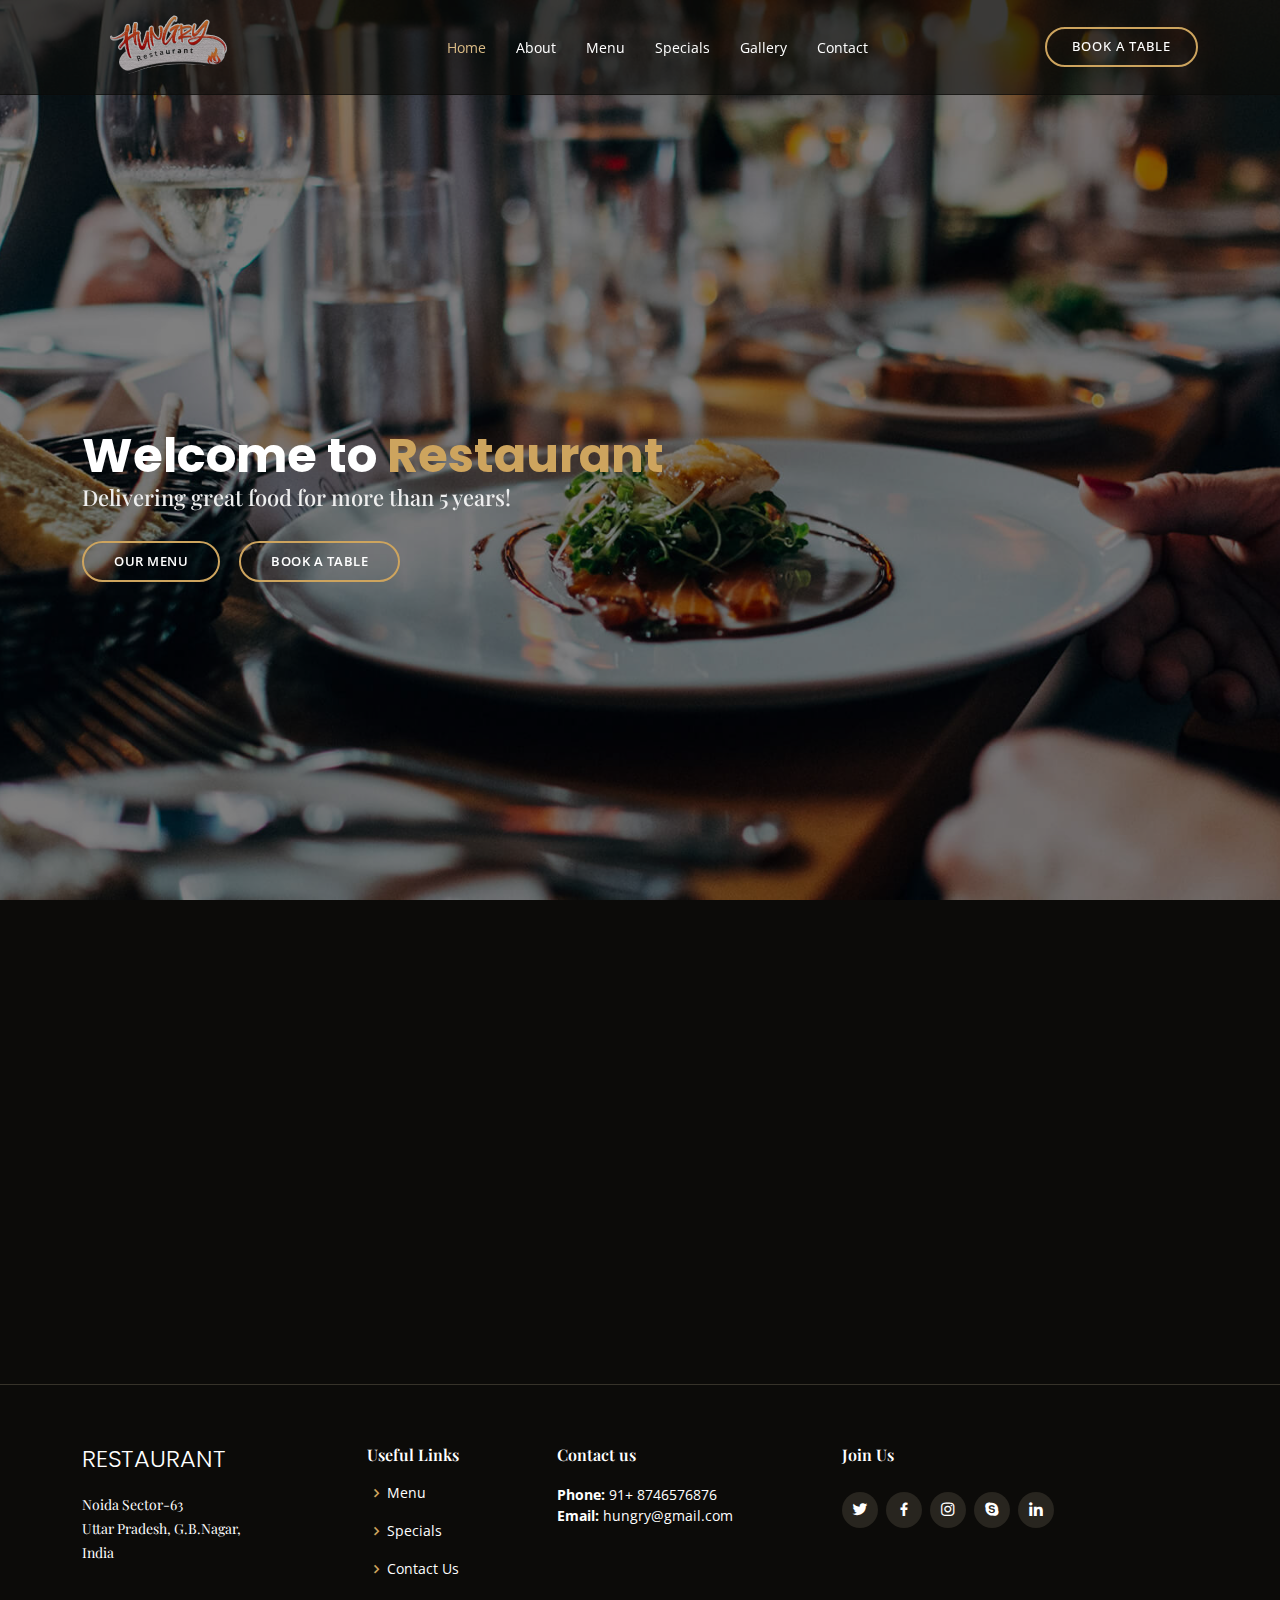
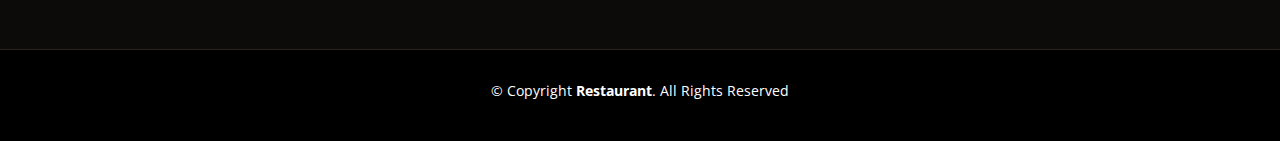
<file: index.html>
<!DOCTYPE html>
<html lang="en">

<head>
  <meta charset="utf-8">
  <meta content="width=device-width, initial-scale=1.0" name="viewport">

  <title>Restaurant Wesite</title>
  <meta content="" name="description">
  <meta content="" name="keywords">

  <!-- Google Fonts -->
  <link
    href="https://fonts.googleapis.com/css?family=Open+Sans:300,300i,400,400i,600,600i,700,700i|Playfair+Display:ital,wght@0,400;0,500;0,600;0,700;1,400;1,500;1,600;1,700|Poppins:300,300i,400,400i,500,500i,600,600i,700,700i"
    rel="stylesheet">

  <!--  CSS Files -->
  <link href="assets/vendor/animate.css/animate.min.css" rel="stylesheet">
  <link href="assets/vendor/aos/aos.css" rel="stylesheet">
  <link href="assets/vendor/bootstrap/css/bootstrap.min.css" rel="stylesheet">
  <link href="assets/vendor/bootstrap-icons/bootstrap-icons.css" rel="stylesheet">
  <link href="assets/vendor/boxicons/css/boxicons.min.css" rel="stylesheet">
  <link href="assets/vendor/glightbox/css/glightbox.min.css" rel="stylesheet">
  <link href="assets/vendor/swiper/swiper-bundle.min.css" rel="stylesheet">

  <!-- ------------main css file------- -->
  <link href="assets/css/style.css" rel="stylesheet">

</head>

<body>

  <!--  Top Bar -->
  <div id="topbar" class="d-flex align-items-center fixed-top">
    <div class="container d-flex justify-content-center justify-content-md-between">


    </div>
  </div>

  <!--  Header -->
  <header id="header" class="fixed-top d-flex align-items-cente">
    <div class="container-fluid container-xl d-flex align-items-center justify-content-lg-between">


      <a href="index.html" class="logo me-auto me-lg-0"><img src="assets/img/logo.png" alt="" class="img-fluid"></a>

      <nav id="navbar" class="navbar order-last order-lg-0">
        <ul>
          <li><a class="nav-link scrollto active" href="index.html">Home</a></li>
          <li><a class="nav-link scrollto" href="about.html">About</a></li>
          <li><a class="nav-link scrollto" href="menu.html">Menu</a></li>
          <li><a class="nav-link scrollto" href="specials.html">Specials</a></li>

          <li><a class="nav-link scrollto" href="gallery.html">Gallery</a></li>
          <li><a class="nav-link scrollto" href="contact.html">Contact</a></li>
        </ul>
        <i class="bi bi-list mobile-nav-toggle"></i>
      </nav><!-- .navbar -->
      <a href="book.html" class="book-a-table-btn scrollto d-none d-lg-flex">Book a table</a>

    </div>
  </header><!-- End Header -->

  <!--  Home Section  -->
  <section id="hero" class="d-flex align-items-center">
    <div class="container position-relative text-center text-lg-start" data-aos="zoom-in" data-aos-delay="100">
      <div class="row">
        <div class="col-lg-8">
          <h1>Welcome to <span class="blink">

              Restaurant</span>
            <h2>Delivering great food for more than 5 years!</h2>

            <div class="btns">
              <a href="menu.html" class="btn-menu animated fadeInUp scrollto">Our Menu</a>
              <a href="book.html" class="btn-book animated fadeInUp scrollto">Book a Table</a>
            </div>
        </div>
        <div class="col-lg-4 d-flex align-items-center justify-content-center position-relative" data-aos="zoom-in"
          data-aos-delay="200">

        </div>

      </div>
    </div>
  </section><!-- End Home -->


  <!--  Why Us Section  -->
  <section id="why-us" class="why-us">
    <div class="container" data-aos="fade-up">

      <div class="section-title">
        <h2>Why Us</h2>
        <p>Why Choose Our Restaurant</p>
      </div>

      <div class="row">

        <div class="col-lg-4">
          <div class="box" data-aos="zoom-in" data-aos-delay="100">
            <span>01</span>
            <h4>Wide Variety</h4>
            <p>We offer a wide varierty of healthy foods like for Parties,Lunch,Dinner and So on.</p>
          </div>
        </div>

        <div class="col-lg-4 mt-4 mt-lg-0">
          <div class="box" data-aos="zoom-in" data-aos-delay="200">
            <span>02</span>
            <h4>Available 24*7</h4>
            <p> We offer services that is available at any time and usually, every day.</p>
          </div>
        </div>

        <div class="col-lg-4 mt-4 mt-lg-0">
          <div class="box" data-aos="zoom-in" data-aos-delay="300">
            <span>03</span>
            <h4>Deliver on Time.</h4>
            <p>We offer Safe and Fast delivery of Healthy Food across India.</p>
          </div>
        </div>

      </div>

    </div>
  </section><!-- End Why Us Section -->



  <!--  Footer  -->
  <footer id="footer">
    <div class="footer-top">
      <div class="container">
        <div class="row">

          <div class="col-lg-3 col-md-6">
            <div class="footer-info">
              <h3>Restaurant</h3>
              <p>
                Noida Sector-63<br>
                Uttar Pradesh,
                G.B.Nagar,<br>
                India<br><br>
              </p>

            </div>
          </div>

          <div class="col-lg-2 col-md-6 footer-links">
            <h4>Useful Links</h4>
            <ul>

              <li><i class="bx bx-chevron-right"></i> <a href="menu.html">Menu</a></li>
              <li><i class="bx bx-chevron-right"></i> <a href="specials.html">Specials</a></li>
              <li><i class="bx bx-chevron-right"></i> <a href="contact.html">Contact Us</a></li>

            </ul>
          </div>

          <div class="col-lg-3 col-md-6 footer-links">
            <h4>Contact us</h4>
            <p>

              <strong>Phone:</strong> 91+ 8746576876<br>
              <strong>Email:</strong> hungry@gmail.com<br>
            </p>
          </div>

          <div class="col-lg-4 col-md-6 footer-newsletter">
            <h4>Join Us</h4>
            <div class="social-links mt-3">
              <a href="https:\\www.twitter.com" class="twitter"><i class="bx bxl-twitter"></i></a>
              <a href="https:\\www.facebook.com" class="facebook"><i class="bx bxl-facebook"></i></a>
              <a href="https:\\www.instagram.com" class="instagram"><i class="bx bxl-instagram"></i></a>
              <a href="https:\\www.skype.com" class="google-plus"><i class="bx bxl-skype"></i></a>
              <a href="https:\\www.linkedin.com" class="linkedin"><i class="bx bxl-linkedin"></i></a>
            </div>

          </div>

        </div>
      </div>
    </div>

    <div class="container">
      <div class="copyright">
        &copy; Copyright <strong><span>Restaurant</span></strong>. All Rights Reserved
      </div>
      <div class="credits">

      </div>
    </div>
  </footer><!-- End Footer -->

  <div id="preloader"></div>
  <a href="#" class="back-to-top d-flex align-items-center justify-content-center"><i
      class="bi bi-arrow-up-short"></i></a>

  <!--  JS Files -->
  <script src="assets/vendor/aos/aos.js"></script>
  <script src="assets/vendor/bootstrap/js/bootstrap.bundle.min.js"></script>
  <script src="assets/vendor/glightbox/js/glightbox.min.js"></script>
  <script src="assets/vendor/isotope-layout/isotope.pkgd.min.js"></script>
  <script src="assets/vendor/swiper/swiper-bundle.min.js"></script>
  <script src="assets/vendor/php-email-form/validate.js"></script>

  <!--  Main JS File -->
  <script src="assets/js/main.js"></script>

</body>

</html>
</file>
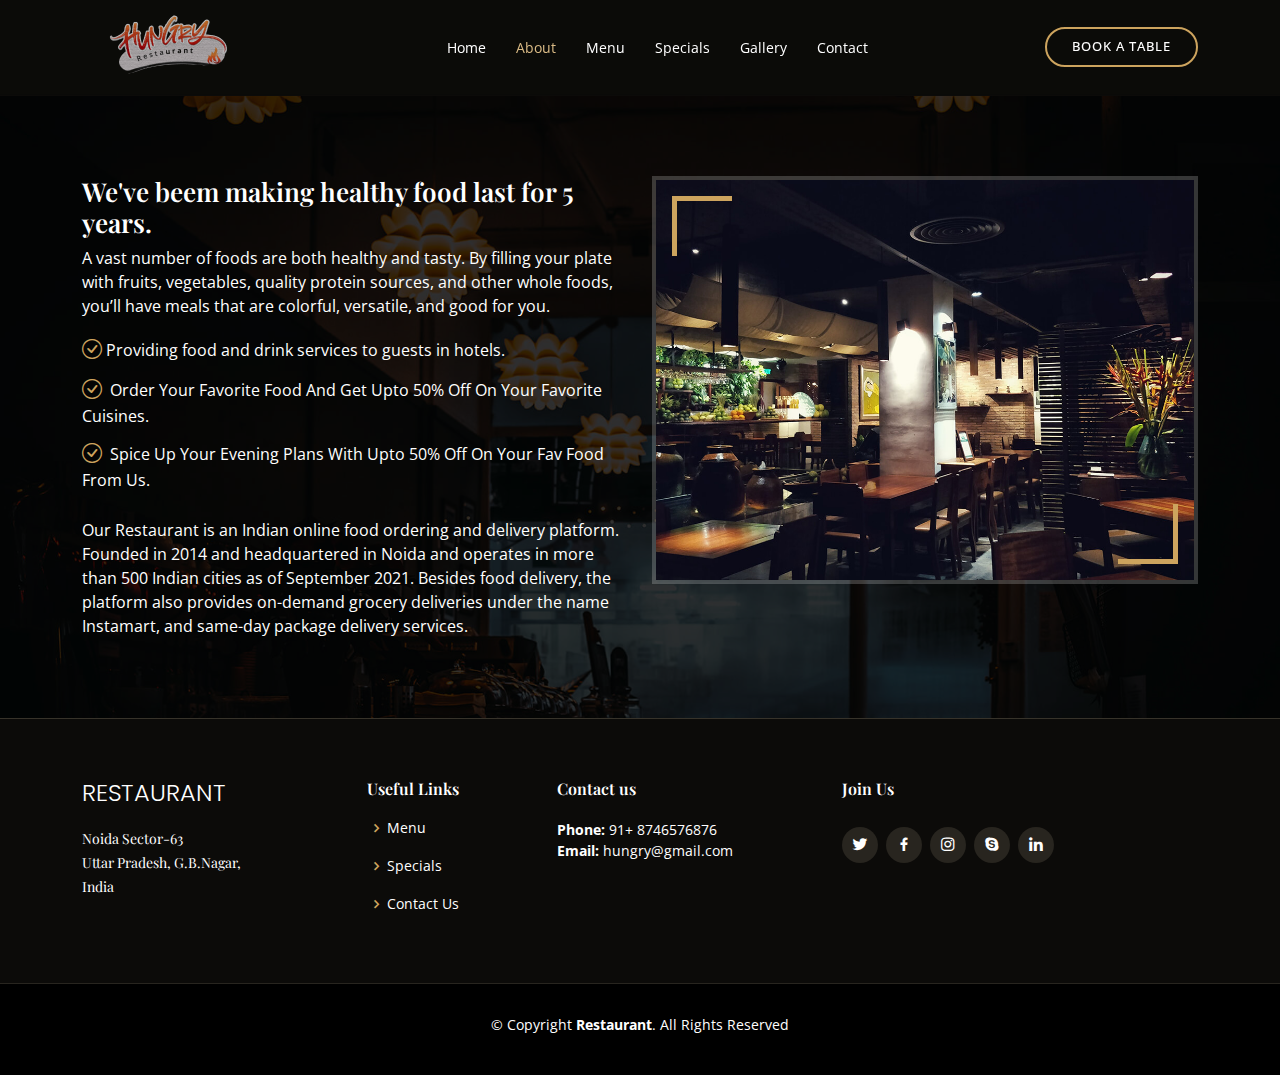
<file: about.html>
<!DOCTYPE html>
<html lang="en">

<head>
  <meta charset="utf-8">
  <meta content="width=device-width, initial-scale=1.0" name="viewport">

  <title>Restaurant Wesite</title>
  <meta content="" name="description">
  <meta content="" name="keywords">

  <!-- Google Fonts -->
  <link
    href="https://fonts.googleapis.com/css?family=Open+Sans:300,300i,400,400i,600,600i,700,700i|Playfair+Display:ital,wght@0,400;0,500;0,600;0,700;1,400;1,500;1,600;1,700|Poppins:300,300i,400,400i,500,500i,600,600i,700,700i"
    rel="stylesheet">

  <!-- CSS Files -->
  <link href="assets/vendor/animate.css/animate.min.css" rel="stylesheet">
  <link href="assets/vendor/aos/aos.css" rel="stylesheet">
  <link href="assets/vendor/bootstrap/css/bootstrap.min.css" rel="stylesheet">
  <link href="assets/vendor/bootstrap-icons/bootstrap-icons.css" rel="stylesheet">
  <link href="assets/vendor/boxicons/css/boxicons.min.css" rel="stylesheet">
  <link href="assets/vendor/glightbox/css/glightbox.min.css" rel="stylesheet">
  <link href="assets/vendor/swiper/swiper-bundle.min.css" rel="stylesheet">

  <!-- ------------main css file------- -->
  <link href="assets/css/style.css" rel="stylesheet">
</head>

<body>

  <!--  Top Bar -->
  <div id="topbar" class="d-flex align-items-center fixed-top">
    <div class="container d-flex justify-content-center justify-content-md-between">


    </div>
  </div>

  <!--  Header  -->
  <header id="header" class="fixed-top d-flex align-items-cente">
    <div class="container-fluid container-xl d-flex align-items-center justify-content-lg-between">


      <a href="index.html" class="logo me-auto me-lg-0"><img src="assets/img/logo.png" alt="" class="img-fluid"></a>

      <nav id="navbar" class="navbar order-last order-lg-0">
        <ul>
          <li><a class="nav-link scrollto " href="index.html">Home</a></li>
          <li><a class="nav-link scrollto active " href="about.html">About</a></li>
          <li><a class="nav-link scrollto" href="menu.html">Menu</a></li>
          <li><a class="nav-link scrollto" href="specials.html">Specials</a></li>

          <li><a class="nav-link scrollto" href="gallery.html">Gallery</a></li>
          <li><a class="nav-link scrollto" href="contact.html">Contact</a></li>
        </ul>
        <i class="bi bi-list mobile-nav-toggle"></i>
      </nav><!-- navbar -->
      <a href="book.html" class="book-a-table-btn scrollto d-none d-lg-flex">Book a table</a>

    </div>
  </header><!-- End Header -->
  <br>
  <br>
  <br>
  <br>


  <!-- About Section -->
  <section id="about" class="about">
    <div class="container" data-aos="fade-up">

      <div class="row">
        <div class="col-lg-6 order-1 order-lg-2" data-aos="zoom-in" data-aos-delay="100">
          <div class="about-img">
            <img src="assets/img/about.jpg" alt="">
          </div>
        </div>
        <div class="col-lg-6 pt-4 pt-lg-0 order-2 order-lg-1 content">
          <h3>We've beem making healthy food last for 5 years.</h3>
          <p>
            A vast number of foods are both healthy and tasty. By filling your plate with fruits, vegetables, quality
            protein sources, and other whole foods, you’ll have meals that are colorful, versatile, and good for you.
          </p>
          <ul>
            <li><i class="bi bi-check-circle"></i>Providing food and drink services to guests in hotels.</li>
            <li><i class="bi bi-check-circle"></i> Order Your Favorite Food And Get Upto 50% Off On Your Favorite
              Cuisines.</li>
            <li><i class="bi bi-check-circle"></i> Spice Up Your Evening Plans With Upto 50% Off On Your Fav Food From
              Us.</li>
          </ul>
          <p>
            Our Restaurant is an Indian online food ordering and delivery platform. Founded in 2014 and headquartered in
            Noida and operates in more than 500 Indian cities as of September 2021. Besides food delivery, the platform
            also provides on-demand grocery deliveries under the name Instamart, and same-day package delivery services.
          </p>
        </div>
      </div>

    </div>
  </section><!-- End About Section -->



  <!--  Footer  -->
  <footer id="footer">
    <div class="footer-top">
      <div class="container">
        <div class="row">

          <div class="col-lg-3 col-md-6">
            <div class="footer-info">
              <h3>Restaurant</h3>
              <p>
                Noida Sector-63<br>
                Uttar Pradesh,
                G.B.Nagar,<br>
                India<br><br>
              </p>

            </div>
          </div>

          <div class="col-lg-2 col-md-6 footer-links">
            <h4>Useful Links</h4>
            <ul>

              <li><i class="bx bx-chevron-right"></i> <a href="menu.html">Menu</a></li>
              <li><i class="bx bx-chevron-right"></i> <a href="specials.html">Specials</a></li>
              <li><i class="bx bx-chevron-right"></i> <a href="contact.html">Contact Us</a></li>

            </ul>
          </div>

          <div class="col-lg-3 col-md-6 footer-links">
            <h4>Contact us</h4>
            <p>

              <strong>Phone:</strong> 91+ 8746576876<br>
              <strong>Email:</strong> hungry@gmail.com<br>
            </p>
          </div>

          <div class="col-lg-4 col-md-6 footer-newsletter">
            <h4>Join Us</h4>
            <div class="social-links mt-3">
              <a href="https:\\www.twitter.com" class="twitter"><i class="bx bxl-twitter"></i></a>
              <a href="https:\\www.facebook.com" class="facebook"><i class="bx bxl-facebook"></i></a>
              <a href="https:\\www.instagram.com" class="instagram"><i class="bx bxl-instagram"></i></a>
              <a href="https:\\www.skype.com" class="google-plus"><i class="bx bxl-skype"></i></a>
              <a href="https:\\www.linkedin.com" class="linkedin"><i class="bx bxl-linkedin"></i></a>
            </div>

          </div>

        </div>
      </div>
    </div>

    <div class="container">
      <div class="copyright">
        &copy; Copyright <strong><span>Restaurant</span></strong>. All Rights Reserved
      </div>
      <div class="credits">

      </div>
    </div>
  </footer><!-- End Footer -->

  <div id="preloader"></div>
  <a href="#" class="back-to-top d-flex align-items-center justify-content-center"><i
      class="bi bi-arrow-up-short"></i></a>

  <!-- JS Files -->
  <script src="assets/vendor/aos/aos.js"></script>
  <script src="assets/vendor/bootstrap/js/bootstrap.bundle.min.js"></script>
  <script src="assets/vendor/glightbox/js/glightbox.min.js"></script>
  <script src="assets/vendor/isotope-layout/isotope.pkgd.min.js"></script>
  <script src="assets/vendor/swiper/swiper-bundle.min.js"></script>
  <script src="assets/vendor/php-email-form/validate.js"></script>

  <!--  Main JS File -->
  <script src="assets/js/main.js"></script>

</body>

</html>
</file>
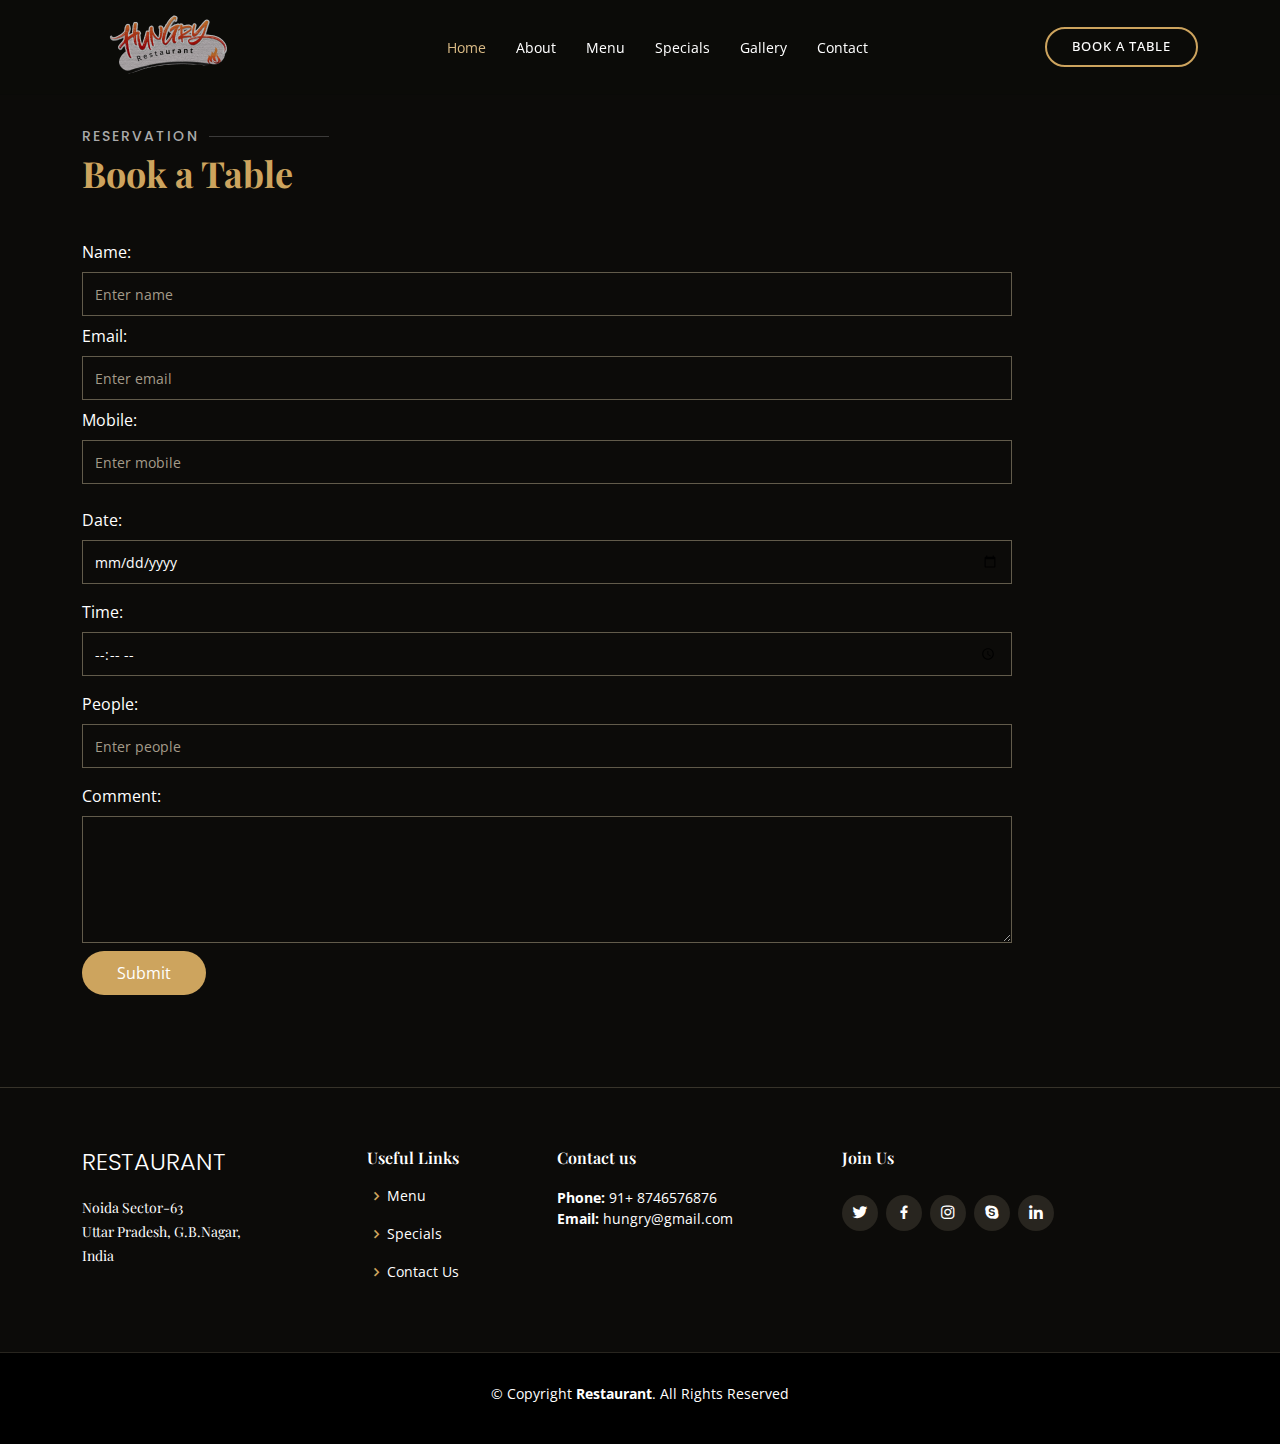
<file: book.html>
<!DOCTYPE html>
<html lang="en">

<head>
  <meta charset="utf-8">
  <meta content="width=device-width, initial-scale=1.0" name="viewport">

  <title>Restaurant Wesite</title>
  <meta content="" name="description">
  <meta content="" name="keywords">



  <!-- Google Fonts -->
  <link
    href="https://fonts.googleapis.com/css?family=Open+Sans:300,300i,400,400i,600,600i,700,700i|Playfair+Display:ital,wght@0,400;0,500;0,600;0,700;1,400;1,500;1,600;1,700|Poppins:300,300i,400,400i,500,500i,600,600i,700,700i"
    rel="stylesheet">

  <!--  CSS Files -->
  <link href="assets/vendor/animate.css/animate.min.css" rel="stylesheet">
  <link href="assets/vendor/aos/aos.css" rel="stylesheet">
  <link href="assets/vendor/bootstrap/css/bootstrap.min.css" rel="stylesheet">
  <link href="assets/vendor/bootstrap-icons/bootstrap-icons.css" rel="stylesheet">
  <link href="assets/vendor/boxicons/css/boxicons.min.css" rel="stylesheet">
  <link href="assets/vendor/glightbox/css/glightbox.min.css" rel="stylesheet">
  <link href="assets/vendor/swiper/swiper-bundle.min.css" rel="stylesheet">

  <!-- ------------main css file------- -->
  <link href="assets/css/style.css" rel="stylesheet">

  <script src="//cdnjs.cloudflare.com/ajax/libs/jquery/3.2.1/jquery.min.js"></script>
  <script src="//maxcdn.bootstrapcdn.com/bootstrap/4.1.1/js/bootstrap.min.js"></script>

  <script>
    function validateNumber(e) {
      const pattern = /^[0-9]$/;

      return pattern.test(e.key)
    }
  </script>

</head>



<body>

  <!-- Top Bar -->
  <div id="topbar" class="d-flex align-items-center fixed-top">
    <div class="container d-flex justify-content-center justify-content-md-between">

    </div>
  </div>

  <!-- Header -->
  <header id="header" class="fixed-top d-flex align-items-cente">
    <div class="container-fluid container-xl d-flex align-items-center justify-content-lg-between">


      <a href="index.html" class="logo me-auto me-lg-0"><img src="assets/img/logo.png" alt="" class="img-fluid"></a>

      <nav id="navbar" class="navbar order-last order-lg-0">
        <ul>
          <li><a class="nav-link scrollto active" href="index.html">Home</a></li>
          <li><a class="nav-link scrollto" href="about.html">About</a></li>
          <li><a class="nav-link scrollto" href="menu.html">Menu</a></li>
          <li><a class="nav-link scrollto" href="specials.html">Specials</a></li>

          <li><a class="nav-link scrollto" href="gallery.html">Gallery</a></li>
          <li><a class="nav-link scrollto" href="contact.html">Contact</a></li>
        </ul>
        <i class="bi bi-list mobile-nav-toggle"></i>
      </nav><!-- navbar -->
      <a href="book.html" class="book-a-table-btn scrollto d-none d-lg-flex">Book a table</a>

    </div>
  </header><!-- End Header -->
  <br>
  <br>
  <br>



  <!-- Book A Table Section -->
  <section id="book-a-table" class="book-a-table">
    <div class="container" data-aos="fade-up">

      <div class="section-title">
        <h2>Reservation</h2>
        <p>Book a Table</p>
      </div>

      <form method="post" id="frmContactus" class="php-email-form" data-aos="fade-up" data-aos-delay="100">
        <div class="row">
          <div class="contact-form">
            <div class="form-group">

              <label class="col-lg-4 col-md-6 form-group" for="name">Name:</label>
              <div class="col-sm-10">
                <input type="text" class="form-control" id="name" placeholder="Enter name" name="name" required
                  onkeydown="return /[a-z  A-Z]/i.test(event.key)">
              </div>

            </div>

            <div class="form-group">

              <label class="col-lg-4 col-md-6 form-group mt-3 mt-md-0" for="email">Email:</label>
              <div class="col-sm-10">
                <input type="email" class="form-control" id="email" placeholder="Enter email" name="email" required>
              </div>
            </div>
          </div>
          <div class="form-group">

            <label class="col-lg-4 col-md-6 form-group mt-3 mt-md-0" for="mobile">Mobile:</label>
            <div class="col-sm-10">
              <input type="text" class="form-control" id="mobile" placeholder="Enter mobile" name="mobile" required
                onkeypress="return validateNumber(event)" placeholder="Enter mobile" maxlength="10" minlength="10">
            </div>
          </div>
        </div>

        <div class="form-group">
          <label class="col-lg-4 col-md-6 form-group mt-3" for="date">Date:</label>
          <div class="col-sm-10">
            <input type="date" class="form-control" id="date" placeholder="Enter date" name="date" required>
          </div>

          <div class="form-group">
            <label class="col-lg-4 col-md-6 form-group mt-3" for="time">Time:</label>
            <div class="col-sm-10">
              <input type="time" class="form-control" id="time" placeholder="Enter time" name="time" required>
            </div>

            <div class="form-group">
              <label class="col-lg-4 col-md-6 form-group mt-3" for="people">People:</label>
              <div class="col-sm-10">
                <input type="number" class="form-control" id="people" placeholder="Enter people" name="people" required>
              </div>

              <div class="form-group">
                <label class="form-group mt-3" for="comment">Comment:</label>
                <div class="col-sm-10">
                  <textarea class="form-control" rows="5" id="comment" name="comment"></textarea>
                </div>
              </div>
              <div class="form-group">
                <div class="col-sm-offset-2 col-sm-10">
                  <button type="submit" class="btn btn-default" name="submit" id="submit">Submit</button>
                  <span style="color:red;" id="msg"></span>
                </div>
              </div>
            </div>
          </div>
      </form>
    </div>
    </div>
    </div>
    <script>
      jQuery('#frmContactus').on('submit', function (e) {
        jQuery('#msg').html('');
        jQuery('#submit').html('Please wait');
        jQuery('#submit').attr('disabled', true);
        jQuery.ajax({
          url: 'submit2.php',
          type: 'post',
          data: jQuery('#frmContactus').serialize(),
          success: function (result) {
            jQuery('#msg').html(result);
            jQuery('#submit').html('Submit');
            jQuery('#submit').attr('disabled', false);
            jQuery('#frmContactus')[0].reset();
          }
        });
        e.preventDefault();
      });
    </script>

    </div>
  </section><!-- End Book A Table Section -->

  <!--  Footer  -->
  <footer id="footer">
    <div class="footer-top">
      <div class="container">
        <div class="row">

          <div class="col-lg-3 col-md-6">
            <div class="footer-info">
              <h3>Restaurant</h3>
              <p>
                Noida Sector-63<br>
                Uttar Pradesh,
                G.B.Nagar,<br>
                India<br><br>
              </p>

            </div>
          </div>

          <div class="col-lg-2 col-md-6 footer-links">
            <h4>Useful Links</h4>
            <ul>

              <li><i class="bx bx-chevron-right"></i> <a href="menu.html">Menu</a></li>
              <li><i class="bx bx-chevron-right"></i> <a href="specials.html">Specials</a></li>
              <li><i class="bx bx-chevron-right"></i> <a href="contact.html">Contact Us</a></li>

            </ul>
          </div>

          <div class="col-lg-3 col-md-6 footer-links">
            <h4>Contact us</h4>
            <p>

              <strong>Phone:</strong> 91+ 8746576876<br>
              <strong>Email:</strong> hungry@gmail.com<br>
            </p>
          </div>

          <div class="col-lg-4 col-md-6 footer-newsletter">
            <h4>Join Us</h4>
            <div class="social-links mt-3">
              <a href="https:\\www.twitter.com" class="twitter"><i class="bx bxl-twitter"></i></a>
              <a href="https:\\www.facebook.com" class="facebook"><i class="bx bxl-facebook"></i></a>
              <a href="https:\\www.instagram.com" class="instagram"><i class="bx bxl-instagram"></i></a>
              <a href="https:\\www.skype.com" class="google-plus"><i class="bx bxl-skype"></i></a>
              <a href="https:\\www.linkedin.com" class="linkedin"><i class="bx bxl-linkedin"></i></a>
            </div>

          </div>

        </div>
      </div>
    </div>

    <div class="container">
      <div class="copyright">
        &copy; Copyright <strong><span>Restaurant</span></strong>. All Rights Reserved
      </div>
      <div class="credits">

      </div>
    </div>
  </footer><!-- End Footer -->

  <div id="preloader"></div>
  <a href="#" class="back-to-top d-flex align-items-center justify-content-center"><i
      class="bi bi-arrow-up-short"></i></a>

  <!--  JS Files -->
  <script src="assets/vendor/aos/aos.js"></script>
  <script src="assets/vendor/bootstrap/js/bootstrap.bundle.min.js"></script>
  <script src="assets/vendor/glightbox/js/glightbox.min.js"></script>
  <script src="assets/vendor/isotope-layout/isotope.pkgd.min.js"></script>
  <script src="assets/vendor/swiper/swiper-bundle.min.js"></script>
  <script src="assets/vendor/php-email-form/validate.js"></script>

  <!--  Main JS File -->
  <script src="assets/js/main.js"></script>

</body>

</html>
</file>
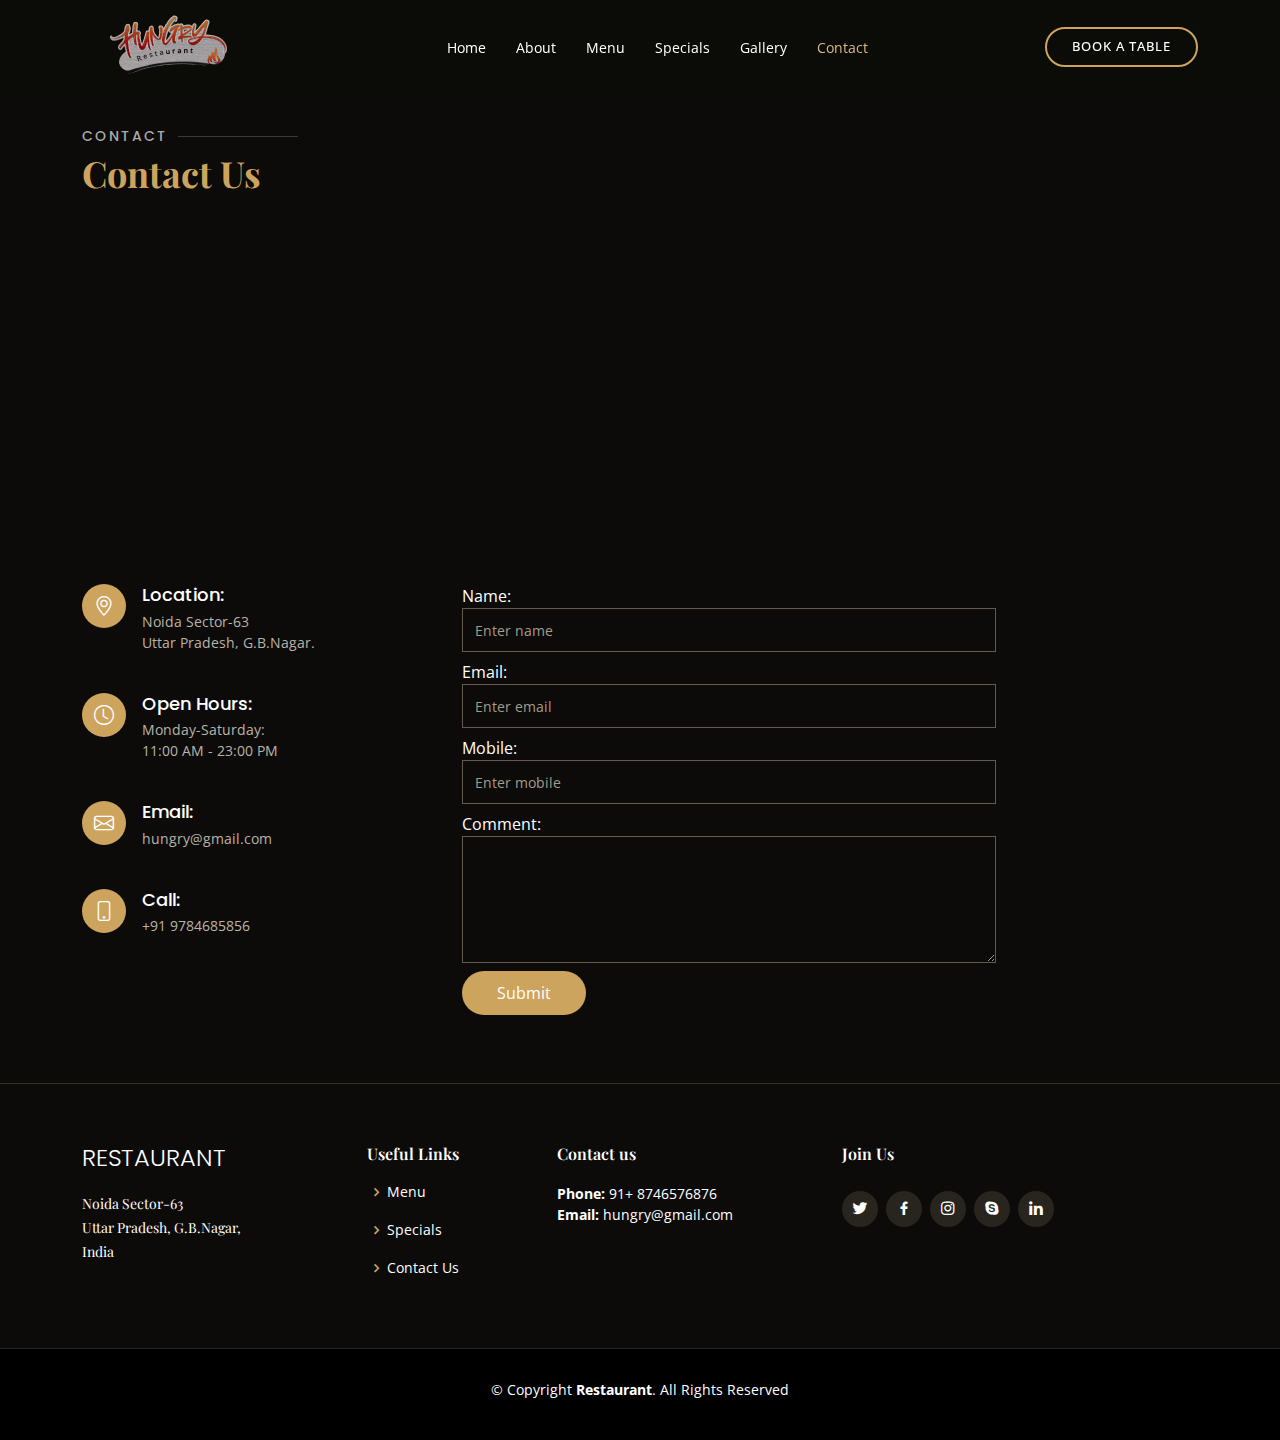
<file: contact.html>
<!DOCTYPE html>
<html lang="en">

<head>
  <meta charset="utf-8">
  <meta content="width=device-width, initial-scale=1.0" name="viewport">

  <title>Restaurant Wesite</title>
  <meta content="" name="description">
  <meta content="" name="keywords">

  <!-- Google Fonts -->
  <link
    href="https://fonts.googleapis.com/css?family=Open+Sans:300,300i,400,400i,600,600i,700,700i|Playfair+Display:ital,wght@0,400;0,500;0,600;0,700;1,400;1,500;1,600;1,700|Poppins:300,300i,400,400i,500,500i,600,600i,700,700i"
    rel="stylesheet">

  <!--  CSS Files -->
  <link href="assets/vendor/animate.css/animate.min.css" rel="stylesheet">
  <link href="assets/vendor/aos/aos.css" rel="stylesheet">
  <link href="assets/vendor/bootstrap/css/bootstrap.min.css" rel="stylesheet">
  <link href="assets/vendor/bootstrap-icons/bootstrap-icons.css" rel="stylesheet">
  <link href="assets/vendor/boxicons/css/boxicons.min.css" rel="stylesheet">
  <link href="assets/vendor/glightbox/css/glightbox.min.css" rel="stylesheet">
  <link href="assets/vendor/swiper/swiper-bundle.min.css" rel="stylesheet">

  <!-- ------------main css file------- -->
  <link href="assets/css/style.css" rel="stylesheet">

  <script src="//cdnjs.cloudflare.com/ajax/libs/jquery/3.2.1/jquery.min.js"></script>
  <script src="//maxcdn.bootstrapcdn.com/bootstrap/4.1.1/js/bootstrap.min.js"></script>

  <script>
    function validateNumber(e) {
      const pattern = /^[0-9]$/;

      return pattern.test(e.key)
    }
  </script>

</head>

<body>

  <!-- Top Bar  -->
  <div id="topbar" class="d-flex align-items-center fixed-top">
    <div class="container d-flex justify-content-center justify-content-md-between">

    </div>
  </div>

  <!--  Header -->
  <header id="header" class="fixed-top d-flex align-items-cente">
    <div class="container-fluid container-xl d-flex align-items-center justify-content-lg-between">

      <a href="index.html" class="logo me-auto me-lg-0"><img src="assets/img/logo.png" alt="" class="img-fluid"></a>

      <nav id="navbar" class="navbar order-last order-lg-0">
        <ul>
          <li><a class="nav-link scrollto " href="index.html">Home</a></li>
          <li><a class="nav-link scrollto" href="about.html">About</a></li>
          <li><a class="nav-link scrollto" href="menu.html">Menu</a></li>
          <li><a class="nav-link scrollto" href="specials.html">Specials</a></li>

          <li><a class="nav-link scrollto" href="gallery.html">Gallery</a></li>
          <li><a class="nav-link scrollto active" href="contact.html">Contact</a></li>
        </ul>
        <i class="bi bi-list mobile-nav-toggle"></i>
      </nav><!-- navbar -->
      <a href="book.html" class="book-a-table-btn scrollto d-none d-lg-flex">Book a table</a>

    </div>
  </header><!-- End Header -->
  <br>
  <br>
  <br>

  <!--  Contact Section  -->
  <section id="contact" class="contact">
    <div class="container" data-aos="fade-up">

      <div class="section-title">
        <h2>Contact</h2>
        <p>Contact Us</p>
      </div>
    </div>

    <div data-aos="fade-up">
      <iframe
        src="https://www.google.com/maps/embed?pb=!1m14!1m8!1m3!1d3501.990380608873!2d77.3763518!3d28.6300504!3m2!1i1024!2i768!4f13.1!3m3!1m2!1s0x390ceff8864e0cf1%3A0xa20290bf75099ebd!2sBSI%20Business%20Park%20H15!5e0!3m2!1sen!2sin!4v1687343271370!5m2!1sen!2sin"
        frameborder="0" style="border:0; width: 100%; height: 290px;" allowfullscreen></iframe>
    </div>

    <div class="container" data-aos="fade-up">

      <div class="row mt-5">

        <div class="col-lg-4">
          <div class="info">
            <div class="address">
              <i class="bi bi-geo-alt"></i>
              <h4>Location:</h4>
              <p> Noida Sector-63<br>
                Uttar Pradesh,
                G.B.Nagar.</p>
            </div>

            <div class="open-hours">
              <i class="bi bi-clock"></i>
              <h4>Open Hours:</h4>
              <p>
                Monday-Saturday:<br>
                11:00 AM - 23:00 PM
              </p>
            </div>

            <div class="email">
              <i class="bi bi-envelope"></i>
              <h4>Email:</h4>
              <p>hungry@gmail.com</p>
            </div>

            <div class="phone">
              <i class="bi bi-phone"></i>
              <h4>Call:</h4>
              <p>+91 9784685856</p>
            </div>

          </div>

        </div>

        <div class="col-lg-7 mt-5 mt-lg-0 d-flex align-items-stretch" data-aos="fade-up" data-aos-delay="200">
          <form method="post" id="frmContactus" class="php-email-form">
            <div class="contact-form">
              <div class="form-group">
                <label class="control-label col-sm-2" for="name">Name:</label>
                <div class="col-sm-10">
                  <input type="text" class="form-control" id="name" placeholder="Enter name"
                    title="plz enter valid name" name="name" required onkeydown="return /[a-z  A-Z]/i.test(event.key)">
                </div>
              </div>
              <div class="form-group">
                <label class="control-label col-sm-2" for="email">Email:</label>
                <div class="col-sm-10">
                  <input type="email" class="form-control" id="email" placeholder="Enter email" name="email" required>
                </div>
              </div>
              <div class="form-group">
                <label class="control-label col-sm-2" for="mobile">Mobile:</label>
                <div class="col-sm-10">
                  <input type="text" class="form-control" id="mobile" placeholder="Enter mobile" name="mobile" required
                    onkeypress="return validateNumber(event)" placeholder="Enter mobile" maxlength="10" minlength="10">
                </div>
              </div>

              <div class="form-group">
                <label class="control-label col-sm-2" for="comment">Comment:</label>
                <div class="col-sm-10">
                  <textarea class="form-control" rows="5" id="comment" name="comment"></textarea>
                </div>
              </div>
              <div class="form-group">
                <div class="col-sm-offset-2 col-sm-10">
                  <button type="submit" class="btn btn-default" name="submit" id="submit">Submit</button>
                  <span style="color:red;" id="msg"></span>
                </div>
              </div>
            </div>
          </form>
        </div>
      </div>
    </div>
    <script>
      jQuery('#frmContactus').on('submit', function (e) {
        jQuery('#msg').html('');
        jQuery('#submit').html('Please wait');
        jQuery('#submit').attr('disabled', true);
        jQuery.ajax({
          url: 'submit.php',
          type: 'post',
          data: jQuery('#frmContactus').serialize(),
          success: function (result) {
            jQuery('#msg').html(result);
            jQuery('#submit').html('Submit');
            jQuery('#submit').attr('disabled', false);
            jQuery('#frmContactus')[0].reset();
          }
        });
        e.preventDefault();
      });
    </script>
    </div>

    </div>

    </div>
  </section><!-- End Contact Section -->


  <!-- Footer  -->
  <footer id="footer">
    <div class="footer-top">
      <div class="container">
        <div class="row">

          <div class="col-lg-3 col-md-6">
            <div class="footer-info">
              <h3>Restaurant</h3>
              <p>
                Noida Sector-63<br>
                Uttar Pradesh,
                G.B.Nagar,<br>
                India<br><br>
              </p>

            </div>
          </div>

          <div class="col-lg-2 col-md-6 footer-links">
            <h4>Useful Links</h4>
            <ul>

              <li><i class="bx bx-chevron-right"></i> <a href="menu.html">Menu</a></li>
              <li><i class="bx bx-chevron-right"></i> <a href="specials.html">Specials</a></li>
              <li><i class="bx bx-chevron-right"></i> <a href="contact.html">Contact Us</a></li>

            </ul>
          </div>

          <div class="col-lg-3 col-md-6 footer-links">
            <h4>Contact us</h4>
            <p>

              <strong>Phone:</strong> 91+ 8746576876<br>
              <strong>Email:</strong> hungry@gmail.com<br>
            </p>
          </div>

          <div class="col-lg-4 col-md-6 footer-newsletter">
            <h4>Join Us</h4>
            <div class="social-links mt-3">
              <a href="https:\\www.twitter.com" class="twitter"><i class="bx bxl-twitter"></i></a>
              <a href="https:\\www.facebook.com" class="facebook"><i class="bx bxl-facebook"></i></a>
              <a href="https:\\www.instagram.com" class="instagram"><i class="bx bxl-instagram"></i></a>
              <a href="https:\\www.skype.com" class="google-plus"><i class="bx bxl-skype"></i></a>
              <a href="https:\\www.linkedin.com" class="linkedin"><i class="bx bxl-linkedin"></i></a>
            </div>

          </div>

        </div>
      </div>
    </div>

    <div class="container">
      <div class="copyright">
        &copy; Copyright <strong><span>Restaurant</span></strong>. All Rights Reserved
      </div>
      <div class="credits">

      </div>
    </div>
  </footer><!-- End Footer -->

  <div id="preloader"></div>
  <a href="#" class="back-to-top d-flex align-items-center justify-content-center"><i
      class="bi bi-arrow-up-short"></i></a>

  <!-- JS Files -->
  <script src="assets/vendor/aos/aos.js"></script>
  <script src="assets/vendor/bootstrap/js/bootstrap.bundle.min.js"></script>
  <script src="assets/vendor/glightbox/js/glightbox.min.js"></script>
  <script src="assets/vendor/isotope-layout/isotope.pkgd.min.js"></script>
  <script src="assets/vendor/swiper/swiper-bundle.min.js"></script>
  <script src="assets/vendor/php-email-form/validate.js"></script>

  <!--  Main JS File -->
  <script src="assets/js/main.js"></script>

</body>

</html>
</file>
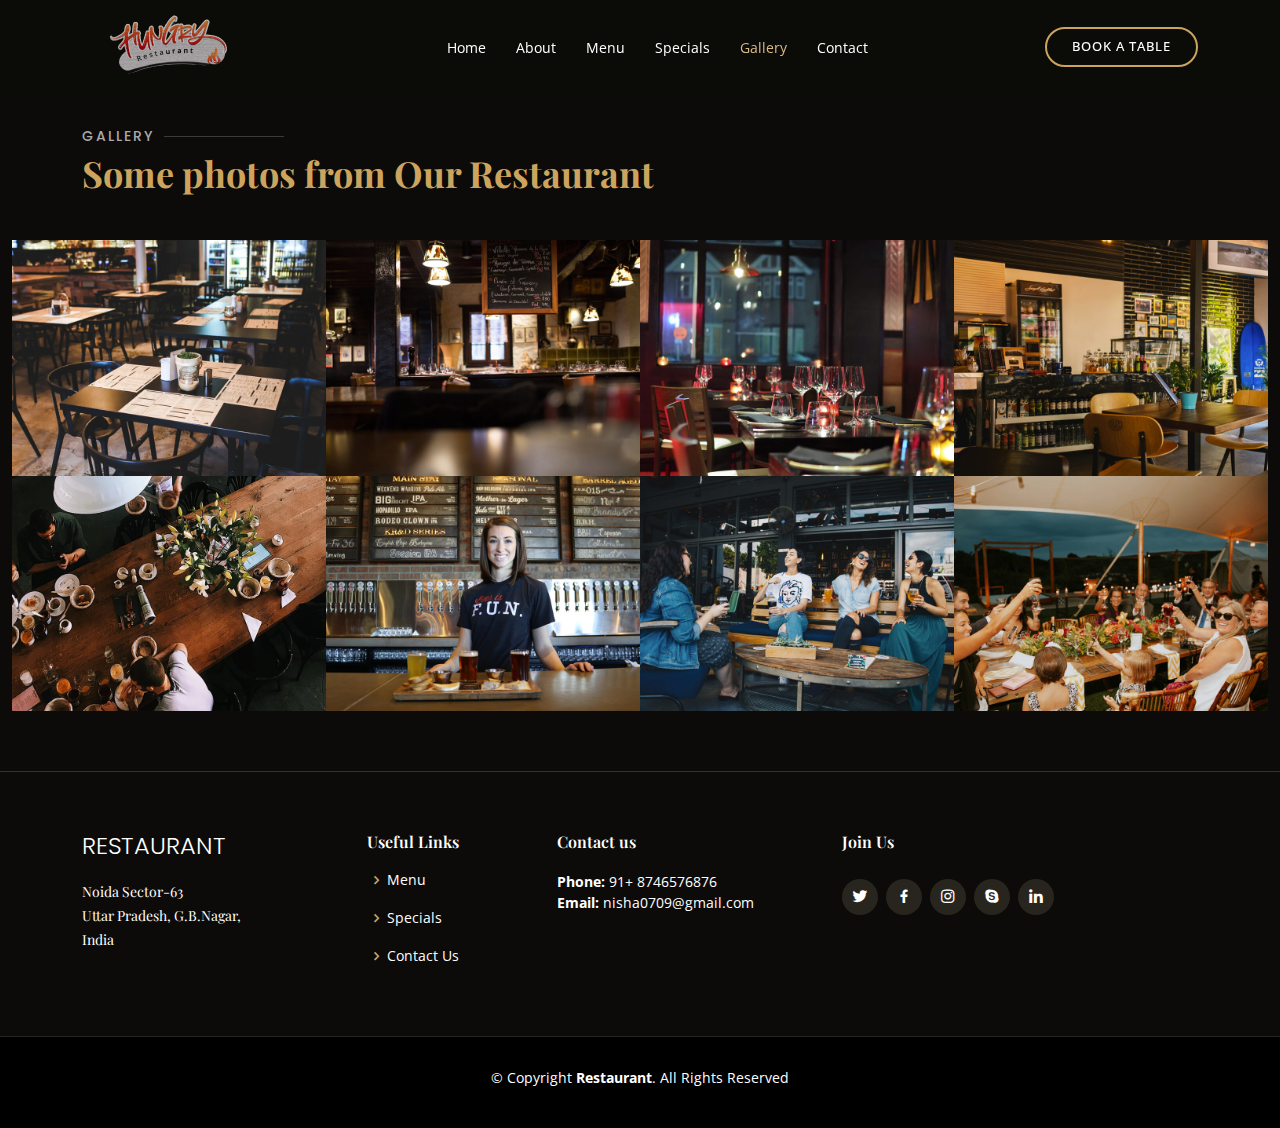
<file: gallery.html>
<!DOCTYPE html>
<html lang="en">

<head>
  <meta charset="utf-8">
  <meta content="width=device-width, initial-scale=1.0" name="viewport">

  <title>Restaurant Wesite</title>
  <meta content="" name="description">
  <meta content="" name="keywords">

  <!-- Google Fonts -->
  <link
    href="https://fonts.googleapis.com/css?family=Open+Sans:300,300i,400,400i,600,600i,700,700i|Playfair+Display:ital,wght@0,400;0,500;0,600;0,700;1,400;1,500;1,600;1,700|Poppins:300,300i,400,400i,500,500i,600,600i,700,700i"
    rel="stylesheet">

  <!--  CSS Files -->
  <link href="assets/vendor/animate.css/animate.min.css" rel="stylesheet">
  <link href="assets/vendor/aos/aos.css" rel="stylesheet">
  <link href="assets/vendor/bootstrap/css/bootstrap.min.css" rel="stylesheet">
  <link href="assets/vendor/bootstrap-icons/bootstrap-icons.css" rel="stylesheet">
  <link href="assets/vendor/boxicons/css/boxicons.min.css" rel="stylesheet">
  <link href="assets/vendor/glightbox/css/glightbox.min.css" rel="stylesheet">
  <link href="assets/vendor/swiper/swiper-bundle.min.css" rel="stylesheet">

  <!-- ------------main css file------- -->
  <link href="assets/css/style.css" rel="stylesheet">
</head>

<body>

  <!--  Top Bar  -->
  <div id="topbar" class="d-flex align-items-center fixed-top">
    <div class="container d-flex justify-content-center justify-content-md-between">


    </div>
  </div>

  <!--  Header  -->
  <header id="header" class="fixed-top d-flex align-items-cente">
    <div class="container-fluid container-xl d-flex align-items-center justify-content-lg-between">

      <!-- <h1 class="logo me-auto me-lg-0"><a href="index.html"><span class="blink">Restaurant</span></a></h1> -->

      <a href="index.html" class="logo me-auto me-lg-0"><img src="assets/img/logo.png" alt="" class="img-fluid"></a>

      <nav id="navbar" class="navbar order-last order-lg-0">
        <ul>
          <li><a class="nav-link scrollto " href="index.html">Home</a></li>
          <li><a class="nav-link scrollto" href="about.html">About</a></li>
          <li><a class="nav-link scrollto" href="menu.html">Menu</a></li>
          <li><a class="nav-link scrollto" href="specials.html">Specials</a></li>

          <li><a class="nav-link scrollto active" href="gallery.html">Gallery</a></li>
          <li><a class="nav-link scrollto" href="contact.html">Contact</a></li>
        </ul>
        <i class="bi bi-list mobile-nav-toggle"></i>
      </nav><!-- .navbar -->
      <a href="book.html" class="book-a-table-btn scrollto d-none d-lg-flex">Book a table</a>

    </div>
  </header><!-- End Header -->
  <br>
  <br>
  <br>

  <!--  Gallery Section  -->
  <section id="gallery" class="gallery">

    <div class="container" data-aos="fade-up">
      <div class="section-title">
        <h2>Gallery</h2>
        <p>Some photos from Our Restaurant</p>
      </div>
    </div>

    <div class="container-fluid" data-aos="fade-up" data-aos-delay="100">

      <div class="row g-0">

        <div class="col-lg-3 col-md-4">
          <div class="gallery-item">
            <a href="assets/img/gallery/gallery-1.jpg" class="gallery-lightbox" data-gall="gallery-item">
              <img src="assets/img/gallery/gallery-1.jpg" alt="" class="img-fluid">
            </a>
          </div>
        </div>

        <div class="col-lg-3 col-md-4">
          <div class="gallery-item">
            <a href="assets/img/gallery/gallery-2.jpg" class="gallery-lightbox" data-gall="gallery-item">
              <img src="assets/img/gallery/gallery-2.jpg" alt="" class="img-fluid">
            </a>
          </div>
        </div>

        <div class="col-lg-3 col-md-4">
          <div class="gallery-item">
            <a href="assets/img/gallery/gallery-3.jpg" class="gallery-lightbox" data-gall="gallery-item">
              <img src="assets/img/gallery/gallery-3.jpg" alt="" class="img-fluid">
            </a>
          </div>
        </div>

        <div class="col-lg-3 col-md-4">
          <div class="gallery-item">
            <a href="assets/img/gallery/gallery-4.jpg" class="gallery-lightbox" data-gall="gallery-item">
              <img src="assets/img/gallery/gallery-4.jpg" alt="" class="img-fluid">
            </a>
          </div>
        </div>

        <div class="col-lg-3 col-md-4">
          <div class="gallery-item">
            <a href="assets/img/gallery/gallery-5.jpg" class="gallery-lightbox" data-gall="gallery-item">
              <img src="assets/img/gallery/gallery-5.jpg" alt="" class="img-fluid">
            </a>
          </div>
        </div>

        <div class="col-lg-3 col-md-4">
          <div class="gallery-item">
            <a href="assets/img/gallery/gallery-6.jpg" class="gallery-lightbox" data-gall="gallery-item">
              <img src="assets/img/gallery/gallery-6.jpg" alt="" class="img-fluid">
            </a>
          </div>
        </div>

        <div class="col-lg-3 col-md-4">
          <div class="gallery-item">
            <a href="assets/img/gallery/gallery-7.jpg" class="gallery-lightbox" data-gall="gallery-item">
              <img src="assets/img/gallery/gallery-7.jpg" alt="" class="img-fluid">
            </a>
          </div>
        </div>

        <div class="col-lg-3 col-md-4">
          <div class="gallery-item">
            <a href="assets/img/gallery/gallery-8.jpg" class="gallery-lightbox" data-gall="gallery-item">
              <img src="assets/img/gallery/gallery-8.jpg" alt="" class="img-fluid">
            </a>
          </div>
        </div>

      </div>

    </div>
  </section><!-- End Gallery Section -->

  <!--  Footer  -->
  <footer id="footer">
    <div class="footer-top">
      <div class="container">
        <div class="row">

          <div class="col-lg-3 col-md-6">
            <div class="footer-info">
              <h3>Restaurant</h3>
              <p>
                Noida Sector-63<br>
                Uttar Pradesh,
                G.B.Nagar,<br>
                India<br><br>
              </p>

            </div>
          </div>

          <div class="col-lg-2 col-md-6 footer-links">
            <h4>Useful Links</h4>
            <ul>
              <li><i class="bx bx-chevron-right"></i> <a href="menu.html">Menu</a></li>
              <li><i class="bx bx-chevron-right"></i> <a href="specials.html">Specials</a></li>
              <li><i class="bx bx-chevron-right"></i> <a href="contact.html">Contact Us</a></li>

            </ul>
          </div>

          <div class="col-lg-3 col-md-6 footer-links">
            <h4>Contact us</h4>
            <p>

              <strong>Phone:</strong> 91+ 8746576876<br>
              <strong>Email:</strong> nisha0709@gmail.com<br>
            </p>
          </div>

          <div class="col-lg-4 col-md-6 footer-newsletter">
            <h4>Join Us</h4>
            <div class="social-links mt-3">
              <a href="https:\\www.twitter.com" class="twitter"><i class="bx bxl-twitter"></i></a>
              <a href="https:\\www.facebook.com" class="facebook"><i class="bx bxl-facebook"></i></a>
              <a href="https:\\www.instagram.com" class="instagram"><i class="bx bxl-instagram"></i></a>
              <a href="https:\\www.skype.com" class="google-plus"><i class="bx bxl-skype"></i></a>
              <a href="https:\\www.linkedin.com" class="linkedin"><i class="bx bxl-linkedin"></i></a>
            </div>

          </div>

        </div>
      </div>
    </div>

    <div class="container">
      <div class="copyright">
        &copy; Copyright <strong><span>Restaurant</span></strong>. All Rights Reserved
      </div>
      <div class="credits">

      </div>
    </div>
  </footer><!-- End Footer -->

  <div id="preloader"></div>
  <a href="#" class="back-to-top d-flex align-items-center justify-content-center"><i
      class="bi bi-arrow-up-short"></i></a>

  <!--  JS Files -->
  <script src="assets/vendor/aos/aos.js"></script>
  <script src="assets/vendor/bootstrap/js/bootstrap.bundle.min.js"></script>
  <script src="assets/vendor/glightbox/js/glightbox.min.js"></script>
  <script src="assets/vendor/isotope-layout/isotope.pkgd.min.js"></script>
  <script src="assets/vendor/swiper/swiper-bundle.min.js"></script>
  <script src="assets/vendor/php-email-form/validate.js"></script>

  <!--  Main JS File -->
  <script src="assets/js/main.js"></script>



</body>

</html>
</file>
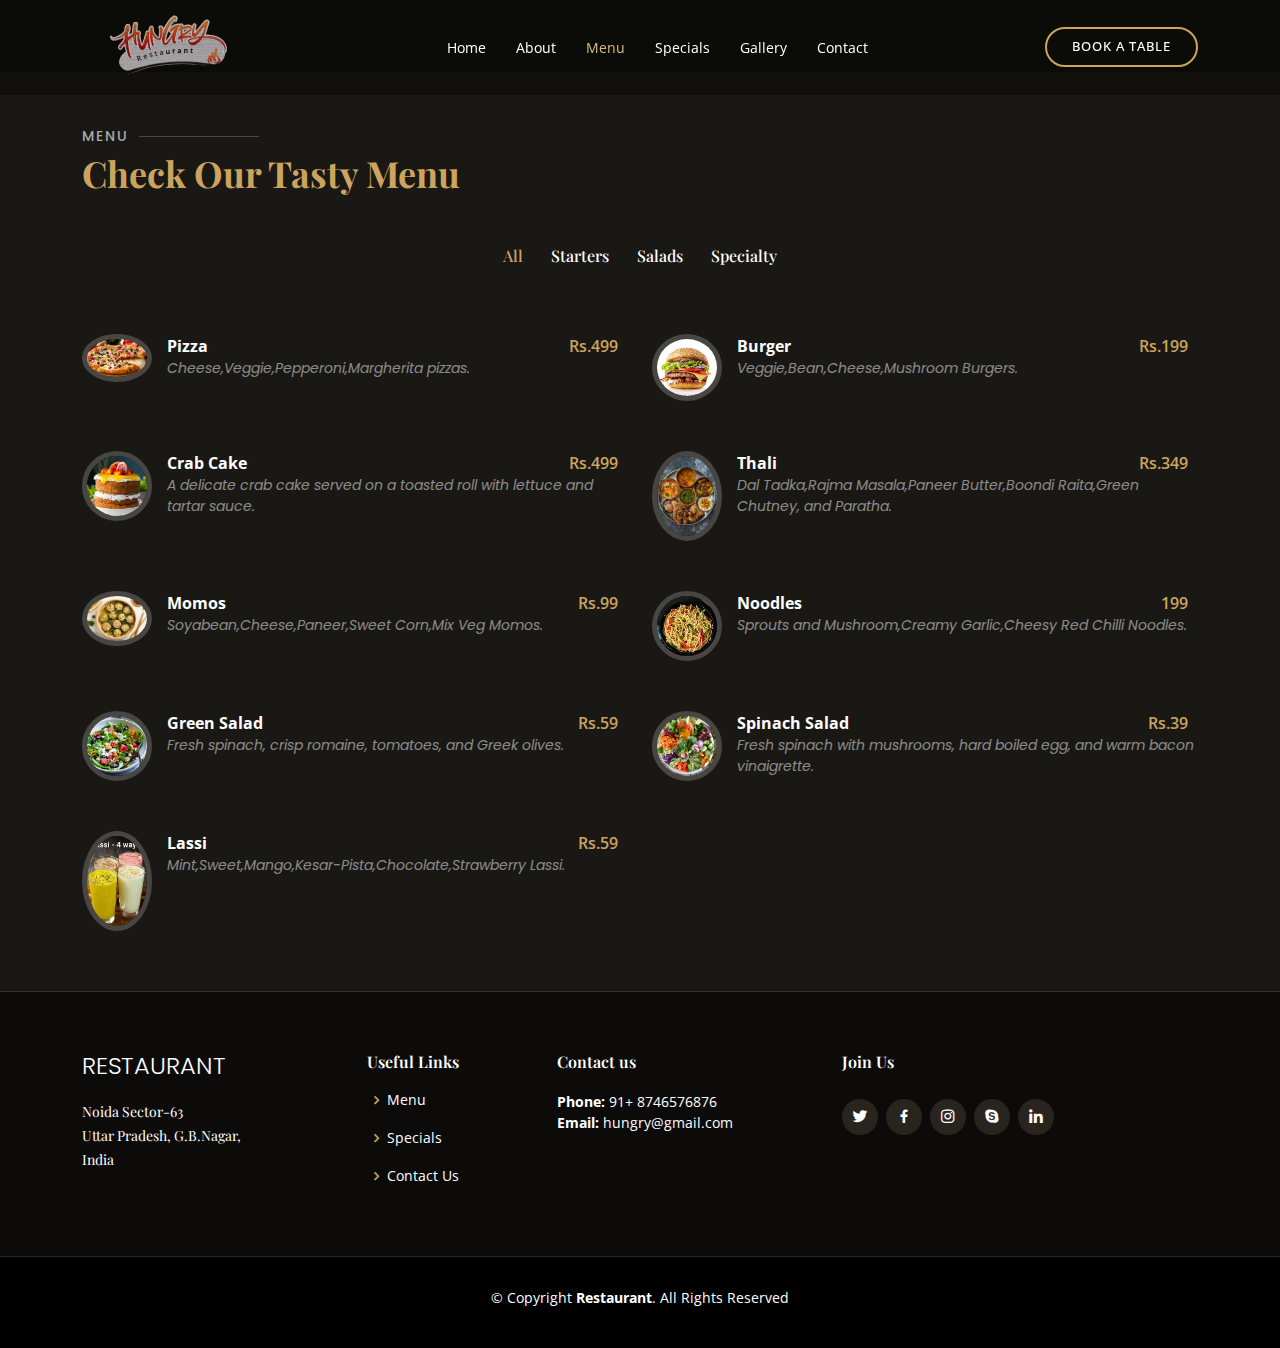
<file: menu.html>
<!DOCTYPE html>
<html lang="en">

<head>
  <meta charset="utf-8">
  <meta content="width=device-width, initial-scale=1.0" name="viewport">

  <title>Restaurant Wesite</title>
  <meta content="" name="description">
  <meta content="" name="keywords">

  <!-- Google Fonts -->
  <link
    href="https://fonts.googleapis.com/css?family=Open+Sans:300,300i,400,400i,600,600i,700,700i|Playfair+Display:ital,wght@0,400;0,500;0,600;0,700;1,400;1,500;1,600;1,700|Poppins:300,300i,400,400i,500,500i,600,600i,700,700i"
    rel="stylesheet">

  <!--  CSS Files -->
  <link href="assets/vendor/animate.css/animate.min.css" rel="stylesheet">
  <link href="assets/vendor/aos/aos.css" rel="stylesheet">
  <link href="assets/vendor/bootstrap/css/bootstrap.min.css" rel="stylesheet">
  <link href="assets/vendor/bootstrap-icons/bootstrap-icons.css" rel="stylesheet">
  <link href="assets/vendor/boxicons/css/boxicons.min.css" rel="stylesheet">
  <link href="assets/vendor/glightbox/css/glightbox.min.css" rel="stylesheet">
  <link href="assets/vendor/swiper/swiper-bundle.min.css" rel="stylesheet">

  <!-- ------------main css file------- -->
  <link href="assets/css/style.css" rel="stylesheet">
</head>

<body>

  <!--  Top Bar -->
  <div id="topbar" class="d-flex align-items-center fixed-top">
    <div class="container d-flex justify-content-center justify-content-md-between">

    </div>
  </div>

  <!-- Header  -->
  <header id="header" class="fixed-top d-flex align-items-cente">
    <div class="container-fluid container-xl d-flex align-items-center justify-content-lg-between">

      <a href="index.html" class="logo me-auto me-lg-0"><img src="assets/img/logo.png" alt="" class="img-fluid"></a>

      <nav id="navbar" class="navbar order-last order-lg-0">
        <ul>
          <li><a class="nav-link scrollto " href="index.html">Home</a></li>
          <li><a class="nav-link scrollto" href="about.html">About</a></li>
          <li><a class="nav-link scrollto active" href="menu.html">Menu</a></li>
          <li><a class="nav-link scrollto" href="specials.html">Specials</a></li>

          <li><a class="nav-link scrollto" href="gallery.html">Gallery</a></li>
          <li><a class="nav-link scrollto" href="contact.html">Contact</a></li>
        </ul>
        <i class="bi bi-list mobile-nav-toggle"></i>
      </nav><!-- navbar -->
      <a href="book.html" class="book-a-table-btn scrollto d-none d-lg-flex">Book a table</a>

    </div>
  </header><!-- End Header -->
  <br>
  <br>
  <br>


  <!-- Menu Section  -->
  <section id="menu" class="menu section-bg">
    <div class="container" data-aos="fade-up">

      <div class="section-title">
        <h2>Menu</h2>
        <p>Check Our Tasty Menu</p>
      </div>

      <div class="row" data-aos="fade-up" data-aos-delay="100">
        <div class="col-lg-12 d-flex justify-content-center">
          <ul id="menu-flters">
            <li data-filter="*" class="filter-active">All</li>
            <li data-filter=".filter-starters">Starters</li>
            <li data-filter=".filter-salads">Salads</li>
            <li data-filter=".filter-specialty">Specialty</li>
          </ul>
        </div>
      </div>

      <div class="row menu-container" data-aos="fade-up" data-aos-delay="200">

        <div class="col-lg-6 menu-item filter-starters">
          <img src="./assets/img/m1.jpg" class="menu-img" alt="">
          <div class="menu-content">
            <a href="#">Pizza</a><span> Rs.499</span>
          </div>
          <div class="menu-ingredients">
            Cheese,Veggie,Pepperoni,Margherita pizzas.
          </div>
        </div>

        <div class="col-lg-6 menu-item filter-specialty">
          <img src="./assets/img/m7.jpg" class="menu-img" alt="">
          <div class="menu-content">
            <a href="#">Burger</a><span>Rs.199</span>
          </div>
          <div class="menu-ingredients">
            Veggie,Bean,Cheese,Mushroom Burgers.
          </div>
        </div>

        <div class="col-lg-6 menu-item filter-starters">
          <img src="assets/img/menu/cake.jpg" class="menu-img" alt="">
          <div class="menu-content">
            <a href="#">Crab Cake</a><span>Rs.499</span>
          </div>
          <div class="menu-ingredients">
            A delicate crab cake served on a toasted roll with lettuce and tartar sauce.
          </div>
        </div>

        <div class="col-lg-6 menu-item filter-salads">
          <img src="./assets/img/m3.jpg" class="menu-img" alt="">
          <div class="menu-content">
            <a href="#">Thali</a><span>Rs.349</span>
          </div>
          <div class="menu-ingredients">
            Dal Tadka,Rajma Masala,Paneer Butter,Boondi Raita,Green Chutney, and Paratha.
          </div>
        </div>

        <div class="col-lg-6 menu-item filter-specialty">
          <img src="./assets/img/m4.jpg" class="menu-img" alt="">
          <div class="menu-content">
            <a href="#">Momos</a><span>Rs.99</span>
          </div>
          <div class="menu-ingredients">
            Soyabean,Cheese,Paneer,Sweet Corn,Mix Veg Momos.
          </div>
        </div>

        <div class="col-lg-6 menu-item filter-starters">
          <img src="./assets/img/m5.jpg" class="menu-img" alt="">
          <div class="menu-content">
            <a href="#">Noodles</a><span>199</span>
          </div>
          <div class="menu-ingredients">
            Sprouts and Mushroom,Creamy Garlic,Cheesy Red Chilli Noodles.
          </div>
        </div>

        <div class="col-lg-6 menu-item filter-salads">
          <img src="assets/img/menu/greek-salad.jpg" class="menu-img" alt="">
          <div class="menu-content">
            <a href="#">Green Salad</a><span>Rs.59</span>
          </div>
          <div class="menu-ingredients">
            Fresh spinach, crisp romaine, tomatoes, and Greek olives.
          </div>
        </div>

        <div class="col-lg-6 menu-item filter-salads">
          <img src="assets/img/menu/spinach-salad.jpg" class="menu-img" alt="">
          <div class="menu-content">
            <a href="#">Spinach Salad</a><span>Rs.39</span>
          </div>
          <div class="menu-ingredients">
            Fresh spinach with mushrooms, hard boiled egg, and warm bacon vinaigrette.
          </div>
        </div>

        <div class="col-lg-6 menu-item filter-specialty">
          <img src="./assets/img/m6.jpg" class="menu-img" alt="">
          <div class="menu-content">
            <a href="#">Lassi</a><span>Rs.59</span>
          </div>
          <div class="menu-ingredients">
            Mint,Sweet,Mango,Kesar-Pista,Chocolate,Strawberry Lassi.
          </div>
        </div>

      </div>

    </div>
  </section><!-- End Menu Section -->

  <!--  Footer -->
  <footer id="footer">
    <div class="footer-top">
      <div class="container">
        <div class="row">

          <div class="col-lg-3 col-md-6">
            <div class="footer-info">
              <h3>Restaurant</h3>
              <p>
                Noida Sector-63<br>
                Uttar Pradesh,
                G.B.Nagar,<br>
                India<br><br>
              </p>

            </div>
          </div>

          <div class="col-lg-2 col-md-6 footer-links">
            <h4>Useful Links</h4>
            <ul>

              <li><i class="bx bx-chevron-right"></i> <a href="menu.html">Menu</a></li>
              <li><i class="bx bx-chevron-right"></i> <a href="specials.html">Specials</a></li>
              <li><i class="bx bx-chevron-right"></i> <a href="contact.html">Contact Us</a></li>

            </ul>
          </div>

          <div class="col-lg-3 col-md-6 footer-links">
            <h4>Contact us</h4>
            <p>

              <strong>Phone:</strong> 91+ 8746576876<br>
              <strong>Email:</strong> hungry@gmail.com<br>
            </p>
          </div>

          <div class="col-lg-4 col-md-6 footer-newsletter">
            <h4>Join Us</h4>
            <div class="social-links mt-3">
              <a href="https:\\www.twitter.com" class="twitter"><i class="bx bxl-twitter"></i></a>
              <a href="https:\\www.facebook.com" class="facebook"><i class="bx bxl-facebook"></i></a>
              <a href="https:\\www.instagram.com" class="instagram"><i class="bx bxl-instagram"></i></a>
              <a href="https:\\www.skype.com" class="google-plus"><i class="bx bxl-skype"></i></a>
              <a href="https:\\www.linkedin.com" class="linkedin"><i class="bx bxl-linkedin"></i></a>
            </div>

          </div>

        </div>
      </div>
    </div>

    <div class="container">
      <div class="copyright">
        &copy; Copyright <strong><span>Restaurant</span></strong>. All Rights Reserved
      </div>
      <div class="credits">

      </div>
    </div>
  </footer><!-- End Footer -->

  <div id="preloader"></div>
  <a href="#" class="back-to-top d-flex align-items-center justify-content-center"><i
      class="bi bi-arrow-up-short"></i></a>

  <!-- JS Files -->
  <script src="assets/vendor/aos/aos.js"></script>
  <script src="assets/vendor/bootstrap/js/bootstrap.bundle.min.js"></script>
  <script src="assets/vendor/glightbox/js/glightbox.min.js"></script>
  <script src="assets/vendor/isotope-layout/isotope.pkgd.min.js"></script>
  <script src="assets/vendor/swiper/swiper-bundle.min.js"></script>
  <script src="assets/vendor/php-email-form/validate.js"></script>

  <!--  Main JS File -->
  <script src="assets/js/main.js"></script>

</body>

</html>
</file>
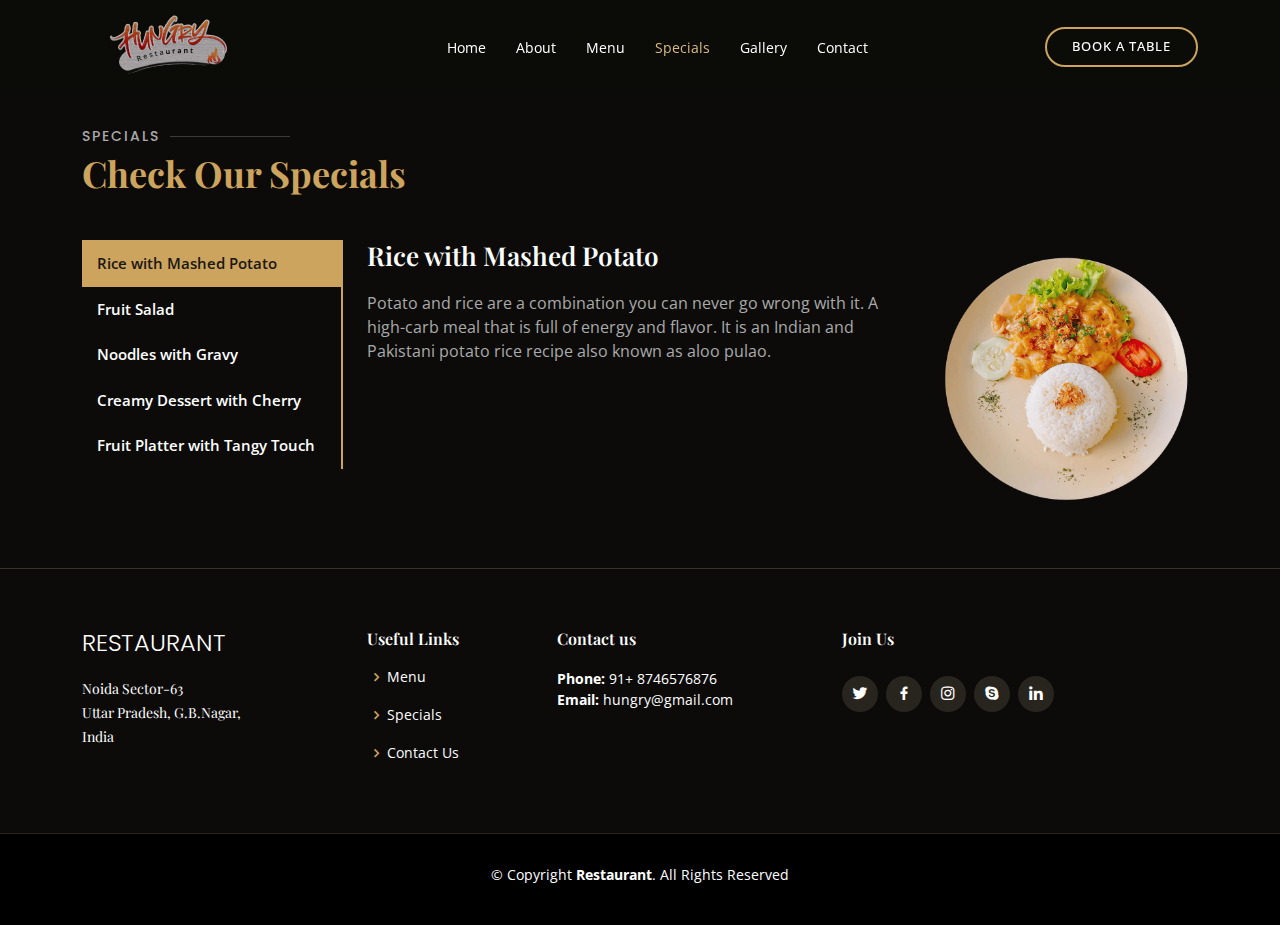
<file: specials.html>
<!DOCTYPE html>
<html lang="en">

<head>
  <meta charset="utf-8">
  <meta content="width=device-width, initial-scale=1.0" name="viewport">

  <title>Restaurant Wesite</title>
  <meta content="" name="description">
  <meta content="" name="keywords">

  <!-- Google Fonts -->
  <link
    href="https://fonts.googleapis.com/css?family=Open+Sans:300,300i,400,400i,600,600i,700,700i|Playfair+Display:ital,wght@0,400;0,500;0,600;0,700;1,400;1,500;1,600;1,700|Poppins:300,300i,400,400i,500,500i,600,600i,700,700i"
    rel="stylesheet">

  <!--  CSS Files -->
  <link href="assets/vendor/animate.css/animate.min.css" rel="stylesheet">
  <link href="assets/vendor/aos/aos.css" rel="stylesheet">
  <link href="assets/vendor/bootstrap/css/bootstrap.min.css" rel="stylesheet">
  <link href="assets/vendor/bootstrap-icons/bootstrap-icons.css" rel="stylesheet">
  <link href="assets/vendor/boxicons/css/boxicons.min.css" rel="stylesheet">
  <link href="assets/vendor/glightbox/css/glightbox.min.css" rel="stylesheet">
  <link href="assets/vendor/swiper/swiper-bundle.min.css" rel="stylesheet">

  <!-- ------------main css file------- -->
  <link href="assets/css/style.css" rel="stylesheet">
</head>

<body>

  <!--  Top Bar  -->
  <div id="topbar" class="d-flex align-items-center fixed-top">
    <div class="container d-flex justify-content-center justify-content-md-between">


    </div>
  </div>

  <!--  Header  -->
  <header id="header" class="fixed-top d-flex align-items-cente">
    <div class="container-fluid container-xl d-flex align-items-center justify-content-lg-between">

      <!-- <h1 class="logo me-auto me-lg-0"><a href="index.html"><span class="blink">Restaurant</span></a></h1> -->

      <a href="index.html" class="logo me-auto me-lg-0"><img src="assets/img/logo.png" alt="" class="img-fluid"></a>

      <nav id="navbar" class="navbar order-last order-lg-0">
        <ul>
          <li><a class="nav-link scrollto " href="index.html">Home</a></li>
          <li><a class="nav-link scrollto" href="about.html">About</a></li>
          <li><a class="nav-link scrollto" href="menu.html">Menu</a></li>
          <li><a class="nav-link scrollto active" href="specials.html">Specials</a></li>

          <li><a class="nav-link scrollto" href="gallery.html">Gallery</a></li>
          <li><a class="nav-link scrollto" href="contact.html">Contact</a></li>
        </ul>
        <i class="bi bi-list mobile-nav-toggle"></i>
      </nav><!-- .navbar -->
      <a href="book.html" class="book-a-table-btn scrollto d-none d-lg-flex">Book a table</a>

    </div>
  </header><!-- End Header -->
  <br>
  <br><br>

  <!-- Specials Section  -->
  <section id="specials" class="specials">
    <div class="container" data-aos="fade-up">

      <div class="section-title">
        <h2>Specials</h2>
        <p>Check Our Specials</p>
      </div>

      <div class="row" data-aos="fade-up" data-aos-delay="100">
        <div class="col-lg-3">
          <ul class="nav nav-tabs flex-column">
            <li class="nav-item">
              <a class="nav-link active show" data-bs-toggle="tab" href="#tab-1">Rice with Mashed Potato</a>
            </li>
            <li class="nav-item">
              <a class="nav-link" data-bs-toggle="tab" href="#tab-2">Fruit Salad</a>
            </li>
            <li class="nav-item">
              <a class="nav-link" data-bs-toggle="tab" href="#tab-3">Noodles with Gravy</a>
            </li>
            <li class="nav-item">
              <a class="nav-link" data-bs-toggle="tab" href="#tab-4">Creamy Dessert with Cherry</a>
            </li>
            <li class="nav-item">
              <a class="nav-link" data-bs-toggle="tab" href="#tab-5">Fruit Platter with Tangy Touch</a>
            </li>
          </ul>
        </div>
        <div class="col-lg-9 mt-4 mt-lg-0">
          <div class="tab-content">
            <div class="tab-pane active show" id="tab-1">
              <div class="row">
                <div class="col-lg-8 details order-2 order-lg-1">
                  <h3>Rice with Mashed Potato</h3>
                  <p>Potato and rice are a combination you can never go wrong with it. A high-carb meal that is full of
                    energy and flavor. It is an Indian and Pakistani potato rice recipe also known as aloo pulao.</p>
                </div>
                <div class="col-lg-4 text-center order-1 order-lg-2">
                  <img src="./assets/img/specials-1.png" alt="" class="img-fluid">
                </div>
              </div>
            </div>
            <div class="tab-pane" id="tab-2">
              <div class="row">
                <div class="col-lg-8 details order-2 order-lg-1">
                  <h3>Fruit Cocktail</h3>
                  <p>Common ingredients used in fruit salads include oranges, blueberries, pomegranate, honeydew,
                    watermelon, grapes, Mint leaves and kiwifruit.</p>
                </div>
                <div class="col-lg-4 text-center order-1 order-lg-2">
                  <img src="assets/img/specials-2.png" alt="" class="img-fluid">
                </div>
              </div>
            </div>
            <div class="tab-pane" id="tab-3">
              <div class="row">
                <div class="col-lg-8 details order-2 order-lg-1">
                  <h3>Noodles with Gravy</h3>
                  <p>A great Chow Mein comes down to the sauce, made of soy sauce, oyster sauce, sesame oil, sugar and
                    cornstarch for thickening. Slippery noodles slick with the savoury sauce is noodle heaven!</p>
                </div>
                <div class="col-lg-4 text-center order-1 order-lg-2">
                  <img src="assets/img/specials-3.png" alt="" class="img-fluid">
                </div>
              </div>
            </div>
            <div class="tab-pane" id="tab-4">
              <div class="row">
                <div class="col-lg-8 details order-2 order-lg-1">
                  <h3>Creamy Dessert with Cherry</h3>
                  <p>There's a wide range of dessert cheese available, from sweet and creamy brie to tangy goat's
                    cheese. </p>
                  <p>Dessert cheese also goes well with nuts and crackers.</p>
                </div>
                <div class="col-lg-4 text-center order-1 order-lg-2">
                  <img src="assets/img/specials-4.png" alt="" class="img-fluid">
                </div>
              </div>
            </div>
            <div class="tab-pane" id="tab-5">
              <div class="row">
                <div class="col-lg-8 details order-2 order-lg-1">
                  <h3>Fruit Platter with Tangy Touch</h3>
                  <p>Here is the banana, blueberries, and mango to bite size pieces. Cut each banana into 4, and grapes
                    into half.</p>
                  <p>In a large bowl, add all the fruits. Now add the black salt, cumin powder, chaat masala and black
                    pepper.</p>
                </div>
                <div class="col-lg-4 text-center order-1 order-lg-2">
                  <img src="assets/img/specials-5.png" alt="" class="img-fluid">
                </div>
              </div>
            </div>
          </div>
        </div>
      </div>

    </div>
  </section><!-- End Specials Section -->

  <!-- Footer  -->
  <footer id="footer">
    <div class="footer-top">
      <div class="container">
        <div class="row">

          <div class="col-lg-3 col-md-6">
            <div class="footer-info">
              <h3>Restaurant</h3>
              <p>
                Noida Sector-63<br>
                Uttar Pradesh,
                G.B.Nagar,<br>
                India<br><br>
              </p>

            </div>
          </div>

          <div class="col-lg-2 col-md-6 footer-links">
            <h4>Useful Links</h4>
            <ul>

              <li><i class="bx bx-chevron-right"></i> <a href="menu.html">Menu</a></li>
              <li><i class="bx bx-chevron-right"></i> <a href="specials.html">Specials</a></li>
              <li><i class="bx bx-chevron-right"></i> <a href="contact.html">Contact Us</a></li>

            </ul>
          </div>

          <div class="col-lg-3 col-md-6 footer-links">
            <h4>Contact us</h4>
            <p>

              <strong>Phone:</strong> 91+ 8746576876<br>
              <strong>Email:</strong> hungry@gmail.com<br>
            </p>
          </div>

          <div class="col-lg-4 col-md-6 footer-newsletter">
            <h4>Join Us</h4>
            <div class="social-links mt-3">
              <a href="https:\\www.twitter.com" class="twitter"><i class="bx bxl-twitter"></i></a>
              <a href="https:\\www.facebook.com" class="facebook"><i class="bx bxl-facebook"></i></a>
              <a href="https:\\www.instagram.com" class="instagram"><i class="bx bxl-instagram"></i></a>
              <a href="https:\\www.skype.com" class="google-plus"><i class="bx bxl-skype"></i></a>
              <a href="https:\\www.linkedin.com" class="linkedin"><i class="bx bxl-linkedin"></i></a>
            </div>

          </div>

        </div>
      </div>
    </div>

    <div class="container">
      <div class="copyright">
        &copy; Copyright <strong><span>Restaurant</span></strong>. All Rights Reserved
      </div>
      <div class="credits">

      </div>
    </div>
  </footer><!-- End Footer -->

  <div id="preloader"></div>
  <a href="#" class="back-to-top d-flex align-items-center justify-content-center"><i
      class="bi bi-arrow-up-short"></i></a>

  <!--  JS Files -->
  <script src="assets/vendor/aos/aos.js"></script>
  <script src="assets/vendor/bootstrap/js/bootstrap.bundle.min.js"></script>
  <script src="assets/vendor/glightbox/js/glightbox.min.js"></script>
  <script src="assets/vendor/isotope-layout/isotope.pkgd.min.js"></script>
  <script src="assets/vendor/swiper/swiper-bundle.min.js"></script>
  <script src="assets/vendor/php-email-form/validate.js"></script>

  <!--  Main JS File -->
  <script src="assets/js/main.js"></script>

</body>

</html>
</file>
<file: assets/css/style.css>
/*--------------------------------------------------------------
# General
--------------------------------------------------------------*/
body {
  font-family: "Open Sans", sans-serif;
  background: #0c0b09;
  color: #fff;
}

a {
  color: #cda45e;
  text-decoration: none;
}

a:hover {
  color: #d9ba85;
  text-decoration: none;
}

h1,
h2,
h3,
h4,
h5,
h6 {
  font-family: "Playfair Display", serif;
}



/*--------------------------------------------------------------
# Back to top button
--------------------------------------------------------------*/
.back-to-top {
  position: fixed;
  visibility: hidden;
  opacity: 0;
  right: 15px;
  bottom: 15px;
  z-index: 996;
  width: 44px;
  height: 44px;
  border-radius: 50px;
  transition: all 0.4s;
  border: 2px solid #cda45e;
}

.back-to-top i {
  font-size: 28px;
  color: #cda45e;
  line-height: 0;
}

.back-to-top:hover {
  background: #cda45e;
  color: #1a1814;
}

.back-to-top:hover i {
  color: #444444;
}

.back-to-top.active {
  visibility: visible;
  opacity: 1;
}

/*--------------------------------------------------------------
# Disable aos animation delay on mobile devices
--------------------------------------------------------------*/
@media screen and (max-width: 768px) {
  [data-aos-delay] {
    transition-delay: 0 !important;
  }
}

/*--------------------------------------------------------------
# Top Bar
--------------------------------------------------------------*/
#topbar {
  height: 40px;
  font-size: 14px;
  transition: all 0.5s;
  z-index: 996;
}

#topbar.topbar-scrolled {
  top: -40px;
}

#topbar .contact-info i {
  font-style: normal;
  color: #d9ba85;
}

#topbar .contact-info i span {
  padding-left: 5px;
  color: #fff;
}

#topbar .languages ul {
  display: flex;
  flex-wrap: wrap;
  list-style: none;
  padding: 0;
  margin: 0;
  color: #cda45e;
}

#topbar .languages ul a {
  color: white;
}

#topbar .languages ul li+li {
  padding-left: 10px;
}

#topbar .languages ul li+li::before {
  display: inline-block;
  padding-right: 10px;
  color: rgba(255, 255, 255, 0.5);
  content: "/";
}

/*--------------------------------------------------------------
# Header
--------------------------------------------------------------*/
#header {
  background: rgba(12, 11, 9, 0.6);
  border-bottom: 1px solid rgba(12, 11, 9, 0.6);
  transition: all 0.5s;
  z-index: 997;
  padding: 2px 0;
  /* top: 30px; */
}

#header.header-scrolled {
  top: 0;
  background: rgba(0, 0, 0, 0.85);
  border-bottom: 1px solid #37332a;
}

#header .logo {
  font-size: 28px;
  margin: 0;
  padding: 0;
  line-height: 1;
  font-weight: 300;
  letter-spacing: 1px;
  text-transform: uppercase;
  font-family: "Poppins", sans-serif;
}

#header .logo a {
  color: #fff;
}

#header .logo img {
  max-height: 90px;
}

/*--------------------------------------------------------------
# Book a table button Menu
--------------------------------------------------------------*/
.book-a-table-btn {
  margin: 0 0 0 15px;
  border: 2px solid #cda45e;
  color: #fff;
  border-radius: 50px;
  padding: 8px 25px;
  text-transform: uppercase;
  font-size: 13px;
  font-weight: 500;
  letter-spacing: 1px;
  transition: 0.3s;
}

.book-a-table-btn:hover {
  background: #cda45e;
  color: #fff;
}

@media (max-width: 992px) {
  .book-a-table-btn {
    margin: 0 15px 0 0;
    padding: 8px 20px;
  }
}

/*--------------------------------------------------------------
# Navigation Menu
--------------------------------------------------------------*/
/**
* Desktop Navigation 
*/
.navbar {
  padding: 0;
}

.navbar ul {
  margin: 0;
  padding: 0;
  display: flex;
  list-style: none;
  align-items: center;
}

.navbar li {
  position: relative;
}

.navbar a,
.navbar a:focus {
  display: flex;
  align-items: center;
  justify-content: space-between;
  padding: 10px 0 10px 30px;
  color: #fff;
  white-space: nowrap;
  transition: 0.3s;
  font-size: 14px;
}

.navbar a i,
.navbar a:focus i {
  font-size: 12px;
  line-height: 0;
  margin-left: 5px;
}

.navbar a:hover,
.navbar .active,
.navbar .active:focus,
.navbar li:hover>a {
  color: #d9ba85;
}

.navbar .dropdown ul {
  display: block;
  position: absolute;
  left: 14px;
  top: calc(100% + 30px);
  margin: 0;
  padding: 10px 0;
  z-index: 99;
  opacity: 0;
  visibility: hidden;
  background: #fff;
  box-shadow: 0px 0px 30px rgba(127, 137, 161, 0.25);
  transition: 0.3s;
  border-radius: 4px;
}

.navbar .dropdown ul li {
  min-width: 200px;
}

.navbar .dropdown ul a {
  padding: 10px 20px;
  color: #444444;
}

.navbar .dropdown ul a i {
  font-size: 12px;
}

.navbar .dropdown ul a:hover,
.navbar .dropdown ul .active:hover,
.navbar .dropdown ul li:hover>a {
  color: #cda45e;
}

.navbar .dropdown:hover>ul {
  opacity: 1;
  top: 100%;
  visibility: visible;
}

.navbar .dropdown .dropdown ul {
  top: 0;
  left: calc(100% - 30px);
  visibility: hidden;
}

.navbar .dropdown .dropdown:hover>ul {
  opacity: 1;
  top: 0;
  left: 100%;
  visibility: visible;
}

@media (max-width: 1366px) {
  .navbar .dropdown .dropdown ul {
    left: -90%;
  }

  .navbar .dropdown .dropdown:hover>ul {
    left: -100%;
  }
}

/**
* Mobile Navigation 
*/
.mobile-nav-toggle {
  color: #fff;
  font-size: 28px;
  cursor: pointer;
  display: none;
  line-height: 0;
  transition: 0.5s;
}

@media (max-width: 991px) {
  .mobile-nav-toggle {
    display: block;
  }

  .navbar ul {
    display: none;
  }
}

.navbar-mobile {
  position: fixed;
  overflow: hidden;
  top: 0;
  right: 0;
  left: 0;
  bottom: 0;
  background: rgba(0, 0, 0, 0.9);
  transition: 0.3s;
  z-index: 999;
}

.navbar-mobile .mobile-nav-toggle {
  position: absolute;
  top: 15px;
  right: 15px;
}

.navbar-mobile ul {
  display: block;
  position: absolute;
  top: 55px;
  right: 15px;
  bottom: 15px;
  left: 15px;
  padding: 10px 0;
  border-radius: 6px;
  background-color: #fff;
  overflow-y: auto;
  transition: 0.3s;
}

.navbar-mobile a,
.navbar-mobile a:focus {
  padding: 10px 20px;
  font-size: 15px;
  color: #1a1814;
}

.navbar-mobile a:hover,
.navbar-mobile .active,
.navbar-mobile li:hover>a {
  color: #cda45e;
}

.navbar-mobile .getstarted,
.navbar-mobile .getstarted:focus {
  margin: 15px;
}

.navbar-mobile .dropdown ul {
  position: static;
  display: none;
  margin: 10px 20px;
  padding: 10px 0;
  z-index: 99;
  opacity: 1;
  visibility: visible;
  background: #fff;
  box-shadow: 0px 0px 30px rgba(127, 137, 161, 0.25);
}

.navbar-mobile .dropdown ul li {
  min-width: 200px;
}

.navbar-mobile .dropdown ul a {
  padding: 10px 20px;
}

.navbar-mobile .dropdown ul a i {
  font-size: 12px;
}

.navbar-mobile .dropdown ul a:hover,
.navbar-mobile .dropdown ul .active:hover,
.navbar-mobile .dropdown ul li:hover>a {
  color: #cda45e;
}

.navbar-mobile .dropdown>.dropdown-active {
  display: block;
}

/*--------------------------------------------------------------
# Home Section
--------------------------------------------------------------*/
#hero {
  width: 100%;
  height: 100vh;
  background: url("../img/hero-bg.jpg") center center;
  background-size: cover;
  position: relative;
  padding: 0;
}

#hero:before {
  content: "";
  background: rgba(0, 0, 0, 0.5);
  position: absolute;
  bottom: 0;
  top: 0;
  left: 0;
  right: 0;
}

#hero .container {
  padding-top: 110px;
}

@media (max-width: 992px) {
  #hero .container {
    padding-top: 98px;
  }
}

#hero h1 {
  margin: 0;
  font-size: 48px;
  font-weight: 700;
  line-height: 56px;
  color: #fff;
  font-family: "Poppins", sans-serif;
}

#hero h1 span {
  color: #cda45e;
}

#hero h2 {
  color: #eee;
  margin-bottom: 10px 0 0 0;
  font-size: 22px;
}

#hero .btns {
  margin-top: 30px;
}

#hero .btn-menu,
#hero .btn-book {
  font-weight: 600;
  font-size: 13px;
  letter-spacing: 0.5px;
  text-transform: uppercase;
  display: inline-block;
  padding: 12px 30px;
  border-radius: 50px;
  transition: 0.3s;
  line-height: 1;
  color: white;
  border: 2px solid #cda45e;
}

#hero .btn-menu:hover,
#hero .btn-book:hover {
  background: #cda45e;
  color: #fff;
}

#hero .btn-book {
  margin-left: 15px;
}

#hero .play-btn {
  width: 94px;
  height: 94px;
  background: radial-gradient(#cda45e 50%, rgba(205, 164, 94, 0.4) 52%);
  border-radius: 50%;
  display: block;
  position: relative;
  overflow: hidden;
}

#hero .play-btn::after {
  content: "";
  position: absolute;
  left: 50%;
  top: 50%;
  transform: translateX(-40%) translateY(-50%);
  width: 0;
  height: 0;
  border-top: 10px solid transparent;
  border-bottom: 10px solid transparent;
  border-left: 15px solid #fff;
  z-index: 100;
  transition: all 400ms cubic-bezier(0.55, 0.055, 0.675, 0.19);
}

#hero .play-btn::before {
  content: "";
  position: absolute;
  width: 120px;
  height: 120px;
  animation-delay: 0s;
  animation: pulsate-btn 2s;
  animation-direction: forwards;
  animation-iteration-count: infinite;
  animation-timing-function: steps;
  opacity: 1;
  border-radius: 50%;
  border: 5px solid rgba(205, 164, 94, 0.7);
  top: -15%;
  left: -15%;
  background: rgba(198, 16, 0, 0);
}

#hero .play-btn:hover::after {
  border-left: 15px solid #cda45e;
  transform: scale(20);
}

#hero .play-btn:hover::before {
  content: "";
  position: absolute;
  left: 50%;
  top: 50%;
  transform: translateX(-40%) translateY(-50%);
  width: 0;
  height: 0;
  border: none;
  border-top: 10px solid transparent;
  border-bottom: 10px solid transparent;
  border-left: 15px solid #fff;
  z-index: 200;
  animation: none;
  border-radius: 0;
}

@media (min-width: 1024px) {
  #hero {
    background-attachment: fixed;
  }
}

@media (max-width: 992px) {
  #hero .play-btn {
    margin-top: 30px;
  }
}

@media (max-height: 500px) {
  #hero {
    height: auto;
  }

  #hero .container {
    padding-top: 130px;
    padding-bottom: 60px;
  }
}

@media (max-width: 768px) {
  #hero h1 {
    font-size: 28px;
    line-height: 36px;
  }

  #hero h2 {
    font-size: 18px;
    line-height: 24px;
  }
}

@keyframes pulsate-btn {
  0% {
    transform: scale(0.6, 0.6);
    opacity: 1;
  }

  100% {
    transform: scale(1, 1);
    opacity: 0;
  }
}

/*--------------------------------------------------------------
# Sections General
--------------------------------------------------------------*/
section {
  padding: 60px 0;
  overflow: hidden;
}

.section-bg {
  background-color: #1a1814;
}

.section-title {
  padding-bottom: 40px;
}

.section-title h2 {
  font-size: 14px;
  font-weight: 500;
  padding: 0;
  line-height: 1px;
  margin: 0 0 5px 0;
  letter-spacing: 2px;
  text-transform: uppercase;
  color: #aaaaaa;
  font-family: "Poppins", sans-serif;
}

.section-title h2::after {
  content: "";
  width: 120px;
  height: 1px;
  display: inline-block;
  background: rgba(255, 255, 255, 0.2);
  margin: 4px 10px;
}

.section-title p {
  margin: 0;
  margin: 0;
  font-size: 36px;
  font-weight: 700;
  font-family: "Playfair Display", serif;
  color: #cda45e;
}


/*--------------------------------------------------------------
# About
--------------------------------------------------------------*/
.about {
  background: url("../img/about-bg.jpg") center center;
  background-size: cover;
  position: relative;
  padding: 80px 0;
}

.about:before {
  content: "";
  background: rgba(0, 0, 0, 0.8);
  position: absolute;
  bottom: 0;
  top: 0;
  left: 0;
  right: 0;
}

.about .about-img {
  position: relative;
  transition: 0.5s;
}

.about .about-img img {
  max-width: 100%;
  border: 4px solid rgba(255, 255, 255, 0.2);
  position: relative;
}

.about .about-img::before {
  position: absolute;
  left: 20px;
  top: 20px;
  width: 60px;
  height: 60px;
  z-index: 1;
  content: "";
  border-left: 5px solid #cda45e;
  border-top: 5px solid #cda45e;
  transition: 0.5s;
}

.about .about-img::after {
  position: absolute;
  right: 20px;
  bottom: 20px;
  width: 60px;
  height: 60px;
  z-index: 2;
  content: "";
  border-right: 5px solid #cda45e;
  border-bottom: 5px solid #cda45e;
  transition: 0.5s;
}

.about .about-img:hover {
  transform: scale(1.03);
}

.about .about-img:hover::before {
  left: 10px;
  top: 10px;
}

.about .about-img:hover::after {
  right: 10px;
  bottom: 10px;
}

.about .content {
  position: relative;
}

.about .content h3 {
  font-weight: 600;
  font-size: 26px;
}

.about .content ul {
  list-style: none;
  padding: 0;
}

.about .content ul li {
  padding-bottom: 10px;
}

.about .content ul i {
  font-size: 20px;
  padding-right: 4px;
  color: #cda45e;
}

.about .content p:last-child {
  margin-bottom: 0;
}

@media (min-width: 1024px) {
  .about {
    background-attachment: fixed;
  }
}

/*--------------------------------------------------------------
# Why Us
--------------------------------------------------------------*/
.why-us .box {
  padding: 50px 30px;
  box-shadow: 0px 2px 15px rgba(0, 0, 0, 0.1);
  transition: all ease-in-out 0.3s;
  background: #1a1814;
}

.why-us .box span {
  display: block;
  font-size: 28px;
  font-weight: 700;
  color: #cda45e;
}

.why-us .box h4 {
  font-size: 24px;
  font-weight: 600;
  padding: 0;
  margin: 20px 0;
  color: rgba(255, 255, 255, 0.8);
}

.why-us .box p {
  color: #aaaaaa;
  font-size: 15px;
  margin: 0;
  padding: 0;
}

.why-us .box:hover {
  background: #cda45e;
  padding: 30px 30px 70px 30px;
  box-shadow: 10px 15px 30px rgba(0, 0, 0, 0.18);
}

.why-us .box:hover span,
.why-us .box:hover h4,
.why-us .box:hover p {
  color: #fff;
}

/*--------------------------------------------------------------
# Menu Section
--------------------------------------------------------------*/
.menu #menu-flters {
  padding: 0;
  margin: 0 auto 0 auto;
  list-style: none;
  text-align: center;
  border-radius: 50px;
}

.menu #menu-flters li {
  cursor: pointer;
  display: inline-block;
  padding: 8px 12px 10px 12px;
  font-size: 16px;
  font-weight: 500;
  line-height: 1;
  color: #fff;
  margin-bottom: 10px;
  transition: all ease-in-out 0.3s;
  border-radius: 50px;
  font-family: "Playfair Display", serif;
}

.menu #menu-flters li:hover,
.menu #menu-flters li.filter-active {
  color: #cda45e;
}

.menu #menu-flters li:last-child {
  margin-right: 0;
}

.menu .menu-item {
  margin-top: 50px;
}

.menu .menu-img {
  width: 70px;
  border-radius: 50%;
  float: left;
  border: 5px solid rgba(255, 255, 255, 0.2);
}

.menu .menu-content {
  margin-left: 85px;
  overflow: hidden;
  display: flex;
  justify-content: space-between;
  position: relative;
}

.menu .menu-content::after {
  content: "";
  position: absolute;
  left: 20px;
  right: 0;
  top: -4px;
  z-index: 1;
  color: #bab3a6;
  font-family: Arial, "Helvetica Neue", Helvetica, sans-serif;
}

.menu .menu-content a {
  padding-right: 10px;
  background: #1a1814;
  position: relative;
  z-index: 3;
  font-weight: 700;
  color: white;
  transition: 0.3s;
}

.menu .menu-content a:hover {
  color: #cda45e;
}

.menu .menu-content span {
  background: #1a1814;
  position: relative;
  z-index: 3;
  padding: 0 10px;
  font-weight: 600;
  color: #cda45e;
}

.menu .menu-ingredients {
  margin-left: 85px;
  font-style: italic;
  font-size: 14px;
  font-family: "Poppins", sans-serif;
  color: rgba(255, 255, 255, 0.5);
}

/*--------------------------------------------------------------
# Specials
--------------------------------------------------------------*/
.specials {
  overflow: hidden;
}

.specials .nav-tabs {
  border: 0;
}

.specials .nav-link {
  border: 0;
  padding: 12px 15px;
  transition: 0.3s;
  color: #fff;
  border-radius: 0;
  border-right: 2px solid #cda45e;
  font-weight: 600;
  font-size: 15px;
}

.specials .nav-link:hover {
  color: #cda45e;
}

.specials .nav-link.active {
  color: #1a1814;
  background: #cda45e;
  border-color: #cda45e;
}

.specials .nav-link:hover {
  border-color: #cda45e;
}

.specials .tab-pane.active {
  animation: fadeIn 0.5s ease-out;
}

.specials .details h3 {
  font-size: 26px;
  font-weight: 600;
  margin-bottom: 20px;
  color: #fff;
}

.specials .details p {
  color: #aaaaaa;
}

.specials .details p:last-child {
  margin-bottom: 0;
}

@media (max-width: 992px) {
  .specials .nav-link {
    border: 0;
    padding: 15px;
  }
}


/*--------------------------------------------------------------
# Book A Table
--------------------------------------------------------------*/
 .book-a-table .php-email-form {
  width: 100%;
}

.book-a-table .php-email-form .form-group {
  padding-bottom: 8px;
}

.book-a-table .php-email-form .validate {
  display: none;
  color: red;
  margin: 0 0 15px 0;
  font-weight: 400;
  font-size: 13px;
}

.book-a-table .php-email-form .error-message {
  display: none;
  color: #fff;
  background: #ed3c0d;
  text-align: left;
  padding: 15px;
  font-weight: 600;
}

.book-a-table .php-email-form .error-message br+br {
  margin-top: 25px;
}

.book-a-table .php-email-form .sent-message {
  display: none;
  color: #fff;
  background: #18d26e;
  text-align: center;
  padding: 15px;
  font-weight: 600;
}

.book-a-table .php-email-form .loading {
  display: none;
  text-align: center;
  padding: 15px;
}

.book-a-table .php-email-form .loading:before {
  content: "";
  display: inline-block;
  border-radius: 50%;
  width: 24px;
  height: 24px;
  margin: 0 10px -6px 0;
  border: 3px solid #cda45e;
  border-top-color: #1a1814;
  animation: animate-loading 1s linear infinite;
}

.book-a-table .php-email-form input,
.book-a-table .php-email-form textarea {
  border-radius: 0;
  box-shadow: none;
  font-size: 14px;
  background: #0c0b09;
  border-color: #625b4b;
  color: white;
}

.book-a-table .php-email-form input::-moz-placeholder,
.book-a-table .php-email-form textarea::-moz-placeholder {
  color: #a49b89;
}

.book-a-table .php-email-form input::placeholder,
.book-a-table .php-email-form textarea::placeholder {
  color: #a49b89;
}

.book-a-table .php-email-form input:focus,
.book-a-table .php-email-form textarea:focus {
  border-color: #cda45e;
}

.book-a-table .php-email-form input {
  height: 44px;
}

.book-a-table .php-email-form textarea {
  padding: 10px 12px;
}

.book-a-table .php-email-form button[type=submit] {
  background: #cda45e;
  border: 0;
  padding: 10px 35px;
  color: #fff;
  transition: 0.4s;
  border-radius: 50px;
}

.book-a-table .php-email-form button[type=submit]:hover {
  background: #d3af71;
} */


/*--------------------------------------------------------------
# Gallery
--------------------------------------------------------------*/
.gallery .gallery-item {
  overflow: hidden;
  border-right: 3px solid #454035;
  border-bottom: 3px solid #454035;
}

.gallery .gallery-item img {
  transition: all ease-in-out 0.4s;
}

.gallery .gallery-item:hover img {
  transform: scale(1.1);
}


/*--------------------------------------------------------------
# Contact
--------------------------------------------------------------*/
.contact .info {
  width: 100%;
}

.contact .info i {
  font-size: 20px;
  float: left;
  width: 44px;
  height: 44px;
  background: #cda45e;
  display: flex;
  justify-content: center;
  align-items: center;
  border-radius: 50px;
  transition: all 0.3s ease-in-out;
}

.contact .info h4 {
  padding: 0 0 0 60px;
  font-size: 18px;
  font-weight: 500;
  margin-bottom: 5px;
  font-family: "Poppins", sans-serif;
}

.contact .info p {
  padding: 0 0 0 60px;
  margin-bottom: 0;
  font-size: 14px;
  color: #bab3a6;
}

.contact .info .open-hours,
.contact .info .email,
.contact .info .phone {
  margin-top: 40px;
}

.contact .php-email-form {
  width: 100%;
}

.contact .php-email-form .form-group {
  padding-bottom: 8px;
}

.contact .php-email-form .validate {
  display: none;
  color: red;
  margin: 0 0 15px 0;
  font-weight: 400;
  font-size: 13px;
}

.contact .php-email-form .error-message {
  display: none;
  color: #fff;
  background: #ed3c0d;
  text-align: center;
  padding: 15px;
  font-weight: 600;
}

.contact .php-email-form .sent-message {
  display: none;
  color: #fff;
  background: #18d26e;
  text-align: center;
  padding: 15px;
  font-weight: 600;
}

.contact .php-email-form .loading {
  display: none;
  text-align: center;
  padding: 15px;
}

.contact .php-email-form .loading:before {
  content: "";
  display: inline-block;
  border-radius: 50%;
  width: 24px;
  height: 24px;
  margin: 0 10px -6px 0;
  border: 3px solid #cda45e;
  border-top-color: #1a1814;
  animation: animate-loading 1s linear infinite;
}

.contact .php-email-form input,
.contact .php-email-form textarea {
  border-radius: 0;
  box-shadow: none;
  font-size: 14px;
  background: #0c0b09;
  border-color: #625b4b;
  color: white;
}

.contact .php-email-form input::-moz-placeholder,
.contact .php-email-form textarea::-moz-placeholder {
  color: #a49b89;
}

.contact .php-email-form input::placeholder,
.contact .php-email-form textarea::placeholder {
  color: #a49b89;
}

.contact .php-email-form input:focus,
.contact .php-email-form textarea:focus {
  border-color: #cda45e;
}

.contact .php-email-form input {
  height: 44px;
}

.contact .php-email-form textarea {
  padding: 10px 12px;
}

.contact .php-email-form button[type=submit] {
  background: #cda45e;
  border: 0;
  padding: 10px 35px;
  color: #fff;
  transition: 0.4s;
  border-radius: 50px;
}

.contact .php-email-form button[type=submit]:hover {
  background: #d3af71;
}

@keyframes animate-loading {
  0% {
    transform: rotate(0deg);
  }

  100% {
    transform: rotate(360deg);
  }
}

/*--------------------------------------------------------------
# Footer
--------------------------------------------------------------*/
#footer {
  background: black;
  padding: 0 0 30px 0;
  color: #fff;
  font-size: 14px;
}

#footer .footer-top {
  background: #0c0b09;
  border-top: 1px solid #37332a;
  border-bottom: 1px solid #28251f;
  padding: 60px 0 30px 0;
}

#footer .footer-top .footer-info {
  margin-bottom: 30px;
}

#footer .footer-top .footer-info h3 {
  font-size: 24px;
  margin: 0 0 20px 0;
  padding: 2px 0 2px 0;
  line-height: 1;
  font-weight: 300;
  text-transform: uppercase;
  font-family: "Poppins", sans-serif;
}

#footer .footer-top .footer-info p {
  font-size: 14px;
  line-height: 24px;
  margin-bottom: 0;
  font-family: "Playfair Display", serif;
  color: #fff;
}

#footer .footer-top .social-links a {
  font-size: 18px;
  display: inline-block;
  background: #28251f;
  color: #fff;
  line-height: 1;
  padding: 8px 0;
  margin-right: 4px;
  border-radius: 50%;
  text-align: center;
  width: 36px;
  height: 36px;
  transition: 0.3s;
}

#footer .footer-top .social-links a:hover {
  background: #cda45e;
  color: #fff;
  text-decoration: none;
}

#footer .footer-top h4 {
  font-size: 16px;
  font-weight: 600;
  color: #fff;
  position: relative;
  padding-bottom: 12px;
}

#footer .footer-top .footer-links {
  margin-bottom: 30px;
}

#footer .footer-top .footer-links ul {
  list-style: none;
  padding: 0;
  margin: 0;
}

#footer .footer-top .footer-links ul i {
  padding-right: 2px;
  color: #cda45e;
  font-size: 18px;
  line-height: 1;
}

#footer .footer-top .footer-links ul li {
  padding: 10px 0;
  display: flex;
  align-items: center;
}

#footer .footer-top .footer-links ul li:first-child {
  padding-top: 0;
}

#footer .footer-top .footer-links ul a {
  color: #fff;
  transition: 0.3s;
  display: inline-block;
  line-height: 1;
}

#footer .footer-top .footer-links ul a:hover {
  color: #cda45e;
}

#footer .footer-top .footer-newsletter form {
  margin-top: 30px;
  background: #28251f;
  padding: 6px 10px;
  position: relative;
  border-radius: 50px;
  border: 1px solid #454035;
}

#footer .footer-top .footer-newsletter form input[type=email] {
  border: 0;
  padding: 4px;
  width: calc(100% - 110px);
  background: #28251f;
  color: white;
}

#footer .footer-top .footer-newsletter form input[type=submit] {
  position: absolute;
  top: -1px;
  right: -1px;
  bottom: -1px;
  border: 0;
  background: none;
  font-size: 16px;
  padding: 0 20px 2px 20px;
  background: #cda45e;
  color: #fff;
  transition: 0.3s;
  border-radius: 50px;
}

#footer .footer-top .footer-newsletter form input[type=submit]:hover {
  background: #d3af71;
}

#footer .copyright {
  text-align: center;
  padding-top: 30px;
}

#footer .credits {
  padding-top: 10px;
  text-align: center;
  font-size: 13px;
  color: #fff;
}

/* Restaurant word blinking  in home page */

 .blink{

 
  animation: blink 5s infinite;
}


@keyframes blink{
  0% {
    color: red;
  }
  
  40% {
    color: yellow;
  }
  
  80% {
    color: orange;
  }
  100% {
    color: red;
  }
}

@-webkit-keyframes blink{
  0% {
    color: red;
  }
  
  40% {
    color: yellow;
  }
  
  80% {
    color: orange;
  }
  100% {
    color: red;
  }
}
</file>
